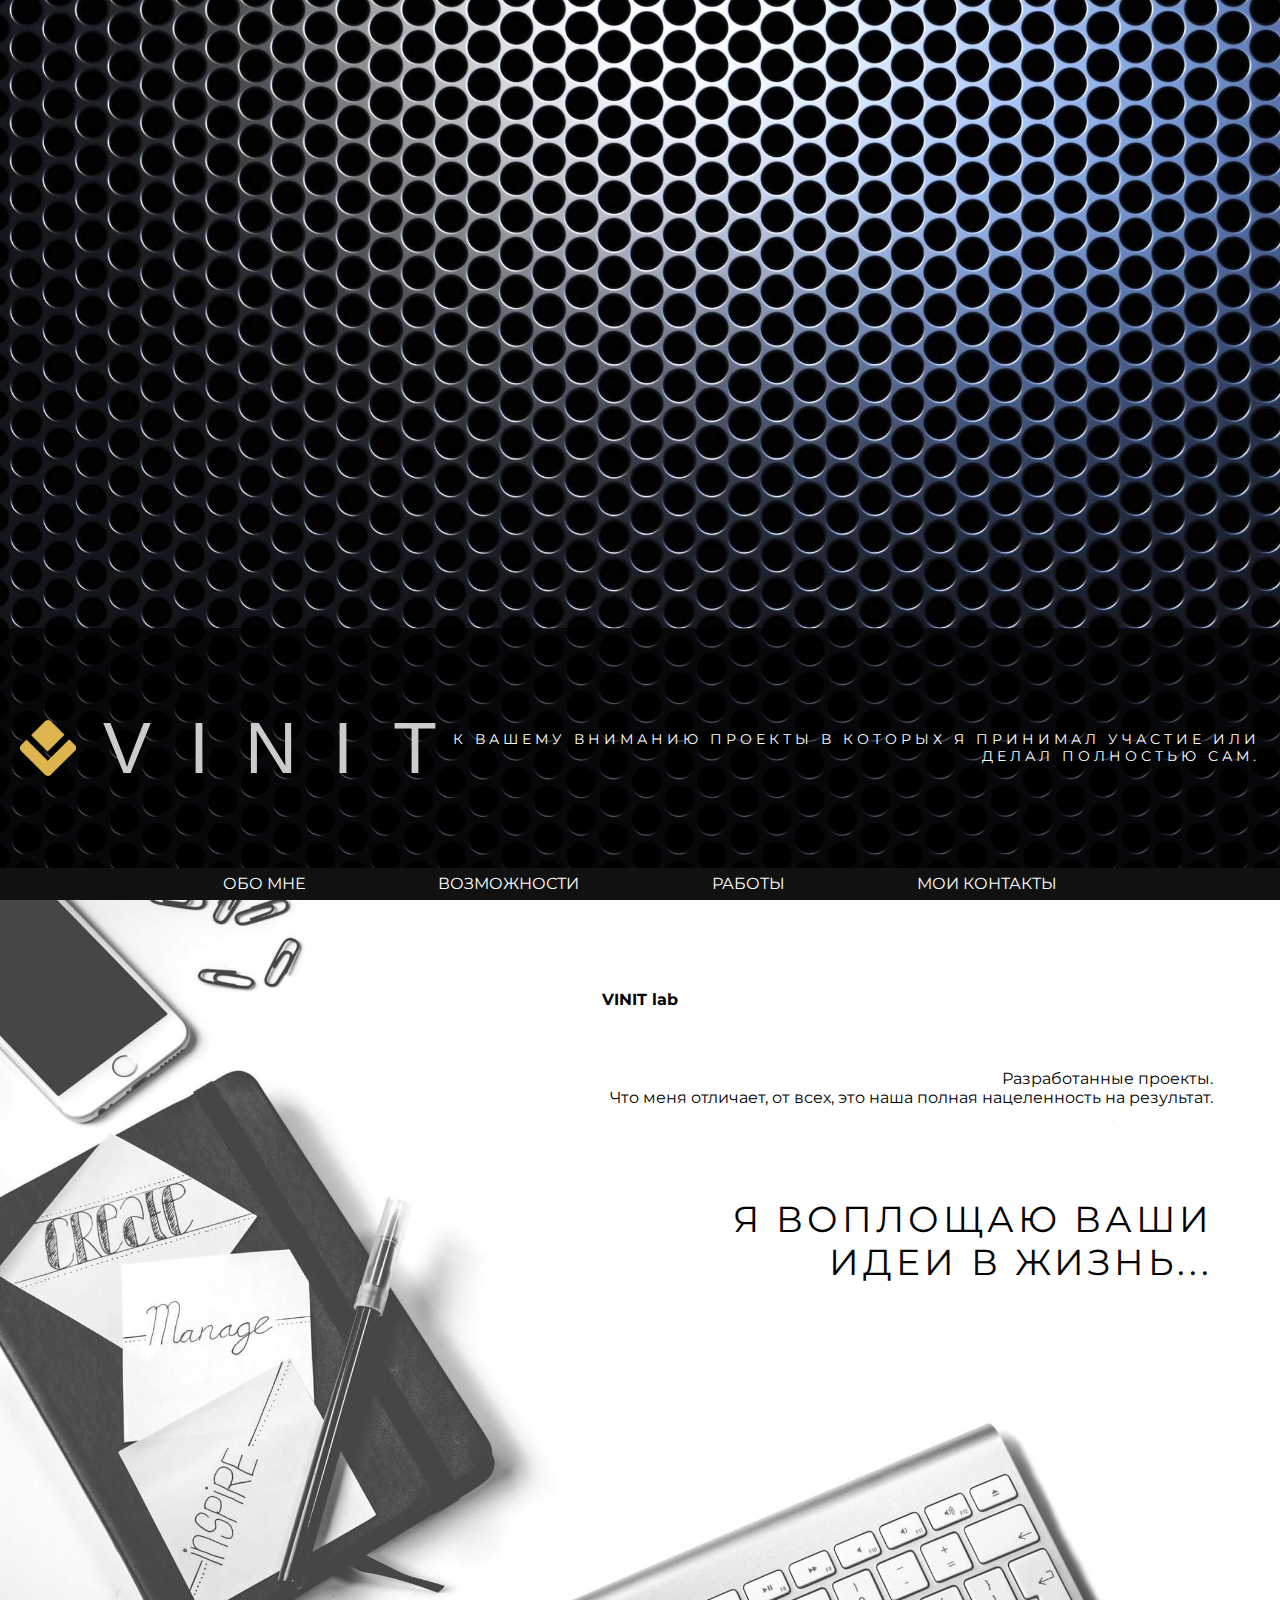
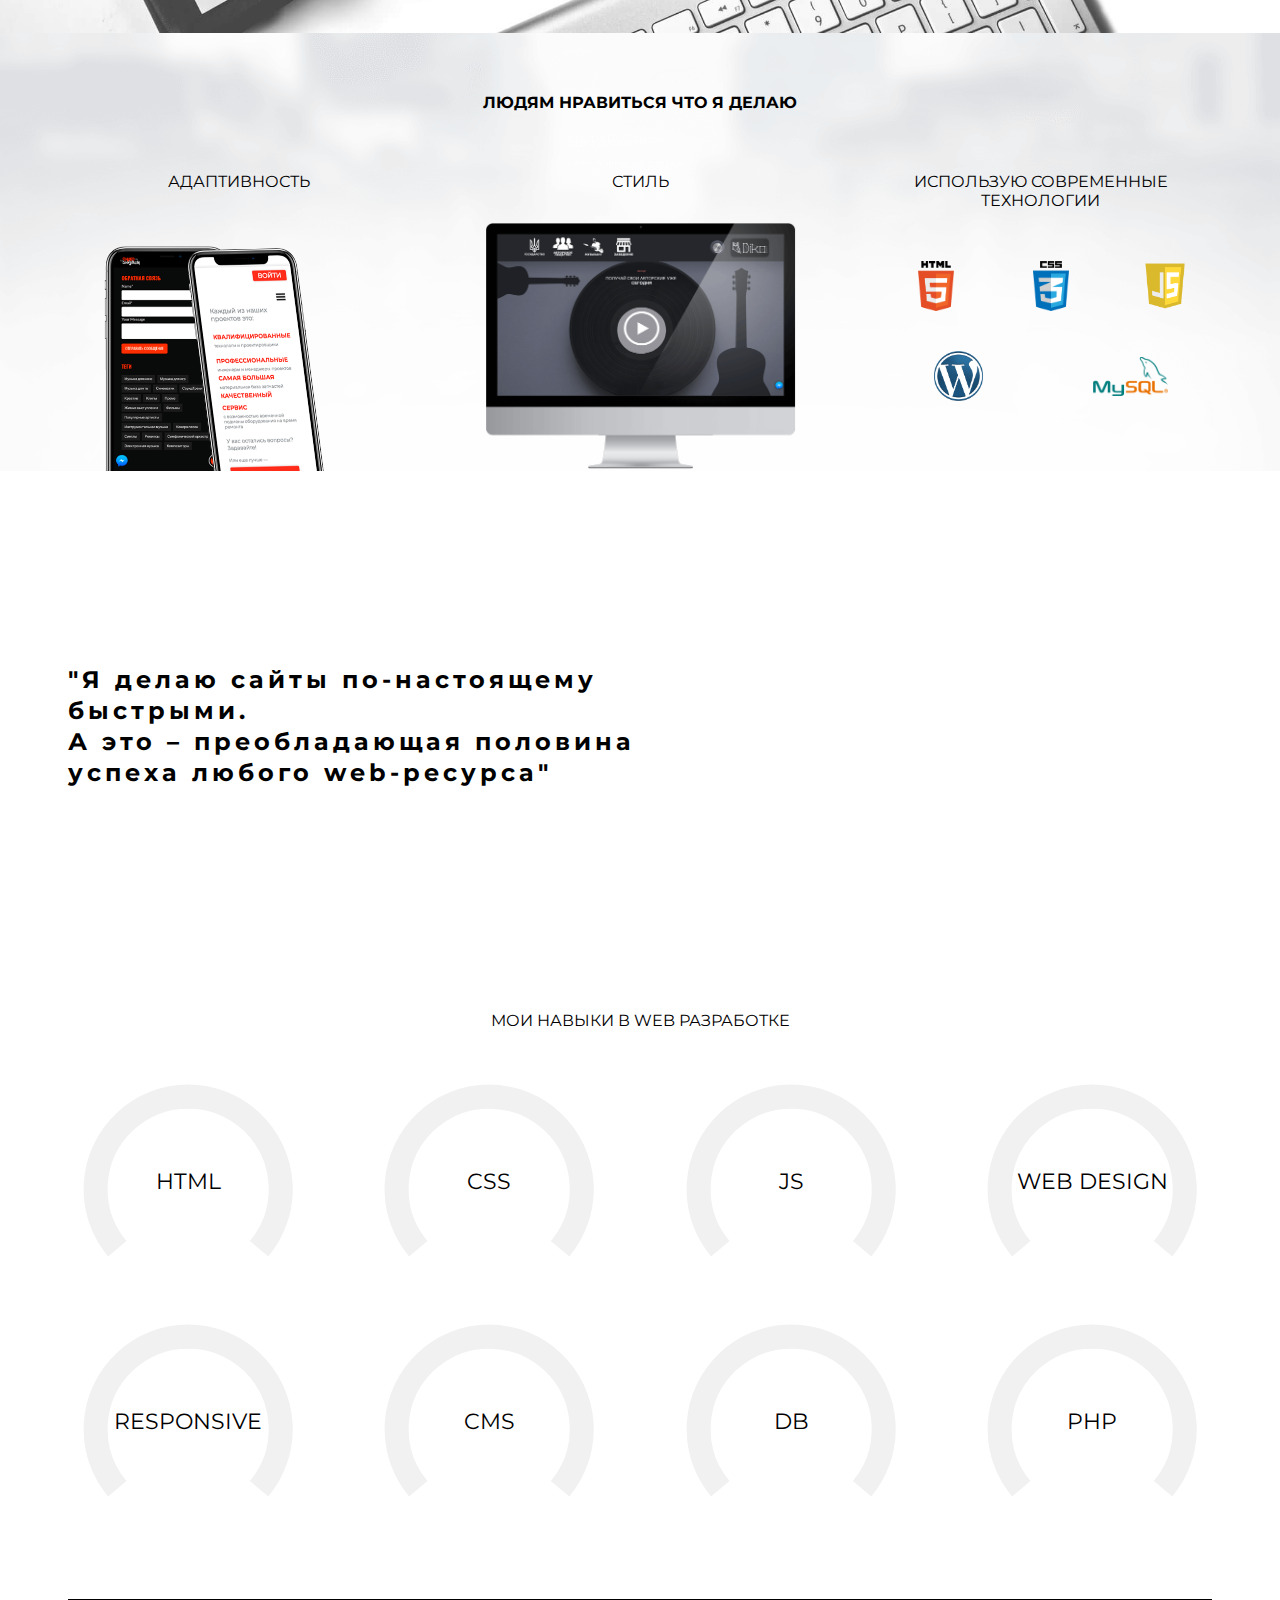
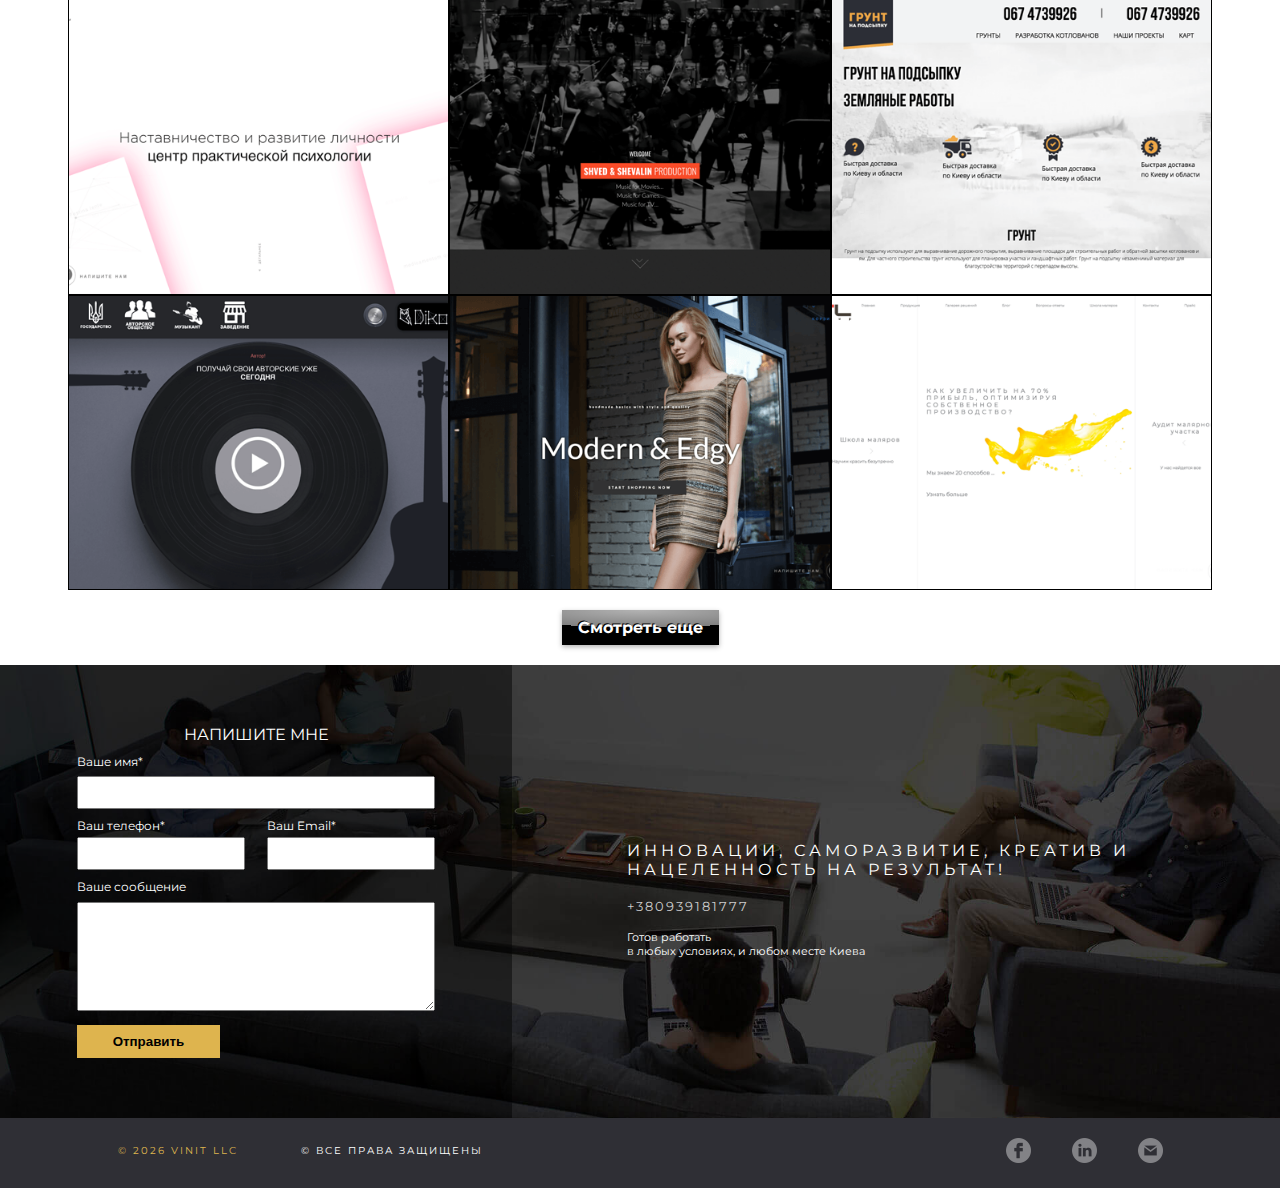
<file: index.html>
<!DOCTYPE html>
<html lang="ru">

<head>
    <meta charset="UTF-8">
    <meta name="viewport" content="width=device-width, user-scalable=no, initial-scale=1.0, maximum-scale=1.0, minimum-scale=1.0">
    <title>VINIT Lab</title>
    <link rel="stylesheet" href="css/reset.css">
    <link href="https://fonts.googleapis.com/css?family=Montserrat:100,400,600&amp;subset=cyrillic" rel="stylesheet">
    <link rel="stylesheet" href="css/style.css">
    <link rel="shortcut icon" href="img/favicon.ico" type="image/x-icon">
</head>

<body class="index-body">
    <div class="preloader">
        <svg class="intro" viewbox="0 0 200 86">
			<text text-anchor="start" x="30" y="30" class="text text-stroke" clip-path="url(#text1)">Where</text>
			<text text-anchor="start" x="30" y="50" class="text text-stroke" clip-path="url(#text2)">Ideas</text>
			<text text-anchor="start" x="30" y="70" class="text text-stroke" clip-path="url(#text3)">Begin</text>
			<text text-anchor="start" x="30" y="30" class="text text-stroke text-stroke-2" clip-path="url(#text1)">Where</text>
			<text text-anchor="start" x="30" y="50" class="text text-stroke text-stroke-2" clip-path="url(#text2)">Ideas</text>
			<text text-anchor="start" x="30" y="70" class="text text-stroke text-stroke-2" clip-path="url(#text3)">Begin</text>
			<defs>
				<clipPath id="text1">
					<text text-anchor="start" x="30" y="30" class="text">Where</text>
				</clipPath>
				<clipPath id="text2">
					<text text-anchor="start" x="30" y="50" class="text">Ideas</text>
				</clipPath>
				<clipPath id="text3">
					<text text-anchor="start" x="30" y="70" class="text">Begin</text>
				</clipPath>
			</defs>
		</svg>
    </div>
    <div class="social">
        <a href="#" class="facebook"></a>
    </div>
    <div class="preheader">

    </div>
    <div class="sandwich">
        <div id="smart-menu">

        </div>
    </div>
    <header class="header">
        <a href="#" class="logo x"></a>
        <div class="vin-it-box">
            <div class="hh">
                <em>V</em>
                <em class="planet left">I</em>
                <em>N</em>
                <em class="planet right">I</em>
                <em>T</em>
            </div>
        </div>
        <h1>
            К вашему вниманию проекты в которых я принимал участие или делал полностью сам.
        </h1>
        <nav class="main-menu">
            <ul>
                <li>
                    <a href="#ab-us" onclick="return anchorScroller(this)">Обо мне</a>
                </li>
                <li>
                    <a href="#capability" onclick="return anchorScroller(this)">Возможности</a>
                </li>
                <li>
                    <a href="#portfolio" onclick="return anchorScroller(this)">Работы</a>
                </li>
                <li>
                    <a href="#fot" onclick="return anchorScroller(this)">Мои контакты</a>
                </li>
            </ul>
        </nav>
    </header>

    <div class="sandwich-right-bar">
        <div class="sandBg"></div>
        <a class="nav-toggle">
            <span></span>
        </a>
        <ul class="right-menu">
            <li><a href="#ab-us" onclick="return anchorScroller(this)">Обо мне</a></li>
            <li><a href="#capability" onclick="return anchorScroller(this)">Возможности</a></li>
            <li><a href="#portfolio" onclick="return anchorScroller(this)">Работы</a></li>
            <li><a href="#fot" onclick="return anchorScroller(this)">Мои контакты</a></li>
        </ul>
    </div>

    <!-- about -->
    <section class="about">
        <a name="ab-us" class="anch"></a>
        <h2>
            VINIT lab
        </h2>
        <p class="description">
            Разработанные проекты.
            <br> Что меня отличает, от всех, это наша полная нацеленность на результат.
        </p>
        <div class="ideas">
            <h3>
                Я воплощаю <b>Ваши</b> идеи в жизнь...
            </h3>
        </div>
    </section>

    <section class="services">
        <a name="capability" class="anch"></a>
        <h2>людям нравиться что я делаю</h2>
        <div class="items">
            <div class="item">
                <h3>Адаптивность</h3>
                <div class="pic">
                    <div class="i2"></div>
                    <div class="i1"></div>
                </div>
            </div>
            <div class="item">
                <h3>Стиль</h3>
                <div class="pic"></div>
            </div>
            <div class="item">
                <h3>Использую современные технологии</h3>
                <div class="used-tech ut">
                    <div class="pic-box">
                        <div class="html"></div>
                        <div class="css"></div>
                        <div class="js"></div>
                    </div>
                    <div class="pic-box">
                        <div class="wp"></div>
                        <div class="mySql"></div>
                    </div>
                </div>
            </div>
        </div>
    </section>
    <section class="advantage">
        <div class="wrap">
            <h3>
                "Я делаю сайты по-настоящему быстрыми.
                <br> А это &#8211; преобладающая половина успеха любого web-ресурса"
            </h3>
        </div>
    </section>
    <section class="skills">
        <h2>
            Мои навыки в web разработке
        </h2>
        <div class="skills-list">
            <svg xmlns="http://www.w3.org/2000/svg" height="21%" width="21%" viewBox="0 0 200 200" data-value="85">
				<path class="bg" stroke="#f1f1f1" d="M41 149.5a77 77 0 1 1 117.93 0"  fill="none"/>
				<path class="meter" stroke="#deb44e" d="M41 149.5a77 77 0 1 1 117.93 0" fill="none" stroke-dasharray="350" stroke-dashoffset="350"/>
				<text x="50%" y="50%" style="text-anchor: Middle;">  HTML </text>
			</svg>
            <svg xmlns="http://www.w3.org/2000/svg" height="21%" width="21%" viewBox="0 0 200 200" data-value="95">
				<path class="bg" stroke="#f1f1f1" d="M41 149.5a77 77 0 1 1 117.93 0"  fill="none"/>
				<path class="meter" stroke="#deb44e" d="M41 149.5a77 77 0 1 1 117.93 0" fill="none" stroke-dasharray="350" stroke-dashoffset="350"/>
				<text  x="50%" y="50%" style="text-anchor: Middle;">  CSS </text>
			</svg>
            <svg xmlns="http://www.w3.org/2000/svg" height="21%" width="21%" viewBox="0 0 200 200" data-value="75">
				<path class="bg" stroke="#f1f1f1" d="M41 149.5a77 77 0 1 1 117.93 0"  fill="none"/>
				<path class="meter" stroke="#deb44e" d="M41 149.5a77 77 0 1 1 117.93 0" fill="none" stroke-dasharray="350" stroke-dashoffset="350"/>
				<text x="50%" y="50%" style="text-anchor: Middle;">  JS </text>
			</svg>
            <svg xmlns="http://www.w3.org/2000/svg" height="21%" width="21%" viewBox="0 0 200 200" data-value="75">
				<path class="bg" stroke="#f1f1f1" d="M41 149.5a77 77 0 1 1 117.93 0"  fill="none"/>
				<path class="meter" stroke="#deb44e" d="M41 149.5a77 77 0 1 1 117.93 0" fill="none" stroke-dasharray="350" stroke-dashoffset="350"/>
				<text x="50%" y="50%" style="text-anchor: Middle;">  WEB DESIGN </text>
			</svg>
            <svg xmlns="http://www.w3.org/2000/svg" height="21%" width="21%" viewBox="0 0 200 200" data-value="85">
				<path class="bg" stroke="#f1f1f1" d="M41 149.5a77 77 0 1 1 117.93 0"  fill="none"/>
				<path class="meter" stroke="#deb44e" d="M41 149.5a77 77 0 1 1 117.93 0" fill="none" stroke-dasharray="350" stroke-dashoffset="350"/>
				<text  x="50%" y="50%" style="text-anchor: Middle;">  RESPONSIVE </text>
			</svg>
            <svg xmlns="http://www.w3.org/2000/svg" height="21%" width="21%" viewBox="0 0 200 200" data-value="75">
				<path class="bg" stroke="#f1f1f1" d="M41 149.5a77 77 0 1 1 117.93 0"  fill="none"/>
				<path class="meter" stroke="#deb44e" d="M41 149.5a77 77 0 1 1 117.93 0" fill="none" stroke-dasharray="350" stroke-dashoffset="350"/>
				<text  x="50%" y="50%" style="text-anchor: Middle;">  CMS </text>
			</svg>
            <svg xmlns="http://www.w3.org/2000/svg" height="21%" width="21%" viewBox="0 0 200 200" data-value="65">
				<path class="bg" stroke="#f1f1f1" d="M41 149.5a77 77 0 1 1 117.93 0"  fill="none"/>
				<path class="meter" stroke="#deb44e" d="M41 149.5a77 77 0 1 1 117.93 0" fill="none" stroke-dasharray="350" stroke-dashoffset="350"/>
				<text  x="50%" y="50%" style="text-anchor: Middle;">  DB </text>
			</svg>
            <svg xmlns="http://www.w3.org/2000/svg" height="21%" width="21%" viewBox="0 0 200 200" data-value="70">
				<path class="bg" stroke="#f1f1f1" d="M41 149.5a77 77 0 1 1 117.93 0"  fill="none"/>
				<path class="meter" stroke="#deb44e" d="M41 149.5a77 77 0 1 1 117.93 0" fill="none" stroke-dasharray="350" stroke-dashoffset="350"/>
				<text  x="50%" y="50%" style="text-anchor: Middle;">  PHP </text>
			</svg>
        </div>
    </section>

    <div class="portfolio-projekt">
        <a name="portfolio" class="anch"></a>
        <div class="squares squares-index">
            <div class="squares-itm it-1" onclick="slide('wrap1');heightBox('box'); return false">
                <div class="description-1">
                    <h3>Проект ASL</h3>
                    <p>Сайт-визитка частной клиники. <br>Они точно знают, что у Вас в голове</p>
                    <div class="read-more">Узнать больше</div>
                </div>
            </div>
            <div class="squares-itm it-2" onclick="slide('wrap2');heightBox('box-2'); return false">
                <div class="description-2">
                    <h3>Проект Cinematicstar</h3>
                    <p>Сайт-каталог креативной музыкальной студии. <br> Они знают толк в создании современной музыки</p>
                    <div class="read-more">Узнать больше</div>
                </div>
            </div>
            <div class="squares-itm it-3" onclick="slide('wrap3');heightBox('box-3'); return false">
                <div class="description-3">
                    <h3>Проект Земельные работы</h3>
                    <p>Лендинг по продаже услуг</p>
                    <div class="read-more">Узнать больше</div>
                </div>
            </div>
            <div id="box" class="op-box-1 box" style="max-height:0px;max-width:0px">
                <div class="left-cont">
                    <div id="wrap1" class="wrap" style="left:0;">
                        <div class="item1"></div>
                        <div class="item2"></div>
                        <div class="item3"></div>
                    </div>
                </div>
                <div class="tech-cont">
                    <h2>О заказчике</h2>
                    <p><a href="http://asl.com.ua" target="_blank">Академия Успешной Жизни</a>– это центр практической психологии, в котором каждый сможет гармонизировать свою жизнь, путь и задачи.</p>
                    <h2>О проекте</h2>
                    <p>Команда VINIT Lab создала отзывчивый <a href="http://asl.com.ua" target="_blank">веб-сайт</a> с современной цветовой палитрой, который хорошо работает как на настольном, так и на мобильном устройстве.</p>
                    <h2>Технологии</h2>
                    <div class="used-tech">
                        <div class="html"></div>
                        <div class="css"></div>
                        <div class="js"></div>
                        <div class="wp"></div>
                        <div class="mySql"></div>
                    </div>
                </div>
            </div>
            <div id="box-2" class="op-box-2 box" style="max-height:0px;max-width:0px">
                <div class="left-cont">
                    <div id="wrap2" class="wrap" style="left:0;">
                        <div class="item1"></div>
                        <div class="item2"></div>
                        <div class="item3"></div>
                    </div>
                </div>
                <div class="tech-cont">
                    <h2>О заказчике</h2>
                    <p>Команда <a href="http://www.cinematicstar.com/" target="_blank">Shved & Shevalin prod.</a> занимается созданием высококлассного музыкального контента, сочетающего в себе классические и современные жанры.</p>
                    <h2>О проекте</h2>
                    <p>VINIT Lab создала каталог с удобным интерфейсом, получив на выходе отзывчивый <a href="http://www.cinematicstar.com/" target="_blank">веб-сайт</a>, который хорошо работает как на настольном, так и на мобильном устройстве.</p>
                    <h2>Технологии</h2>
                    <div class="used-tech">
                        <div class="html"></div>
                        <div class="css"></div>
                        <div class="js"></div>
                        <div class="wp"></div>
                        <div class="mySql"></div>
                    </div>
                </div>
            </div>
            <div id="box-3" class="op-box-3 box" style="max-height:0px;max-width:0px">
                <div class="left-cont">
                    <div id="wrap3" class="wrap" style="left:0;">
                        <div class="item1"></div>
                        <div class="item2"></div>
                        <div class="item3"></div>
                    </div>
                </div>
                <div class="tech-cont">
                    <h2>О заказчике</h2>
                    <p>Одним из основных направлений деятельности компании <a href="http://zemlya.kiev.ua/" target="_blank">Hussel</a> является выполнение земляных работ любой сложности</p>
                    <h2>О проекте</h2>
                    <p>VINIT Lab успешно дополнила основной сайт предриятия <a href="http://zemlya.kiev.ua/" target="_blank">продающим лендинг-пейджем.</a></p>
                    <h2>Технологии</h2>
                    <div class="used-tech">
                        <div class="html"></div>
                        <div class="css"></div>
                        <div class="js"></div>
                        <!-- <div class="wp"></div> -->
                        <!-- <div class="mySql"></div> -->
                    </div>
                </div>
            </div>
            <div class="squares-itm it-4" onclick="slide('wrap4');heightBox('box-4'); return false">
                <div class="description-4">
                    <h3>Проект Dikoscanner</h3>
                    <p>Сайт-визитка инновационного продукта по защите интеллектуальной собственности</p>
                    <div class="read-more">Узнать больше</div>
                </div>
            </div>
            <div class="squares-itm it-5" onclick="slide('wrap5');heightBox('box-5'); return false">
                <div class="description-5">
                    <h3>Проект Harmandcharm</h3>
                    <p>Интернет-магазин брендовой одежды.</p>
                    <div class="read-more">Узнать больше</div>
                </div>
            </div>
            <div class="squares-itm it-6" onclick="slide('wrap6');heightBox('box-6'); return false">
                <div class="description-6">
                    <h3>Проект LTL</h3>
                    <p>Сайт-визитка современного производственного предприятия</p>
                    <div class="read-more">Узнать больше</div>
                </div>
            </div>
            <div id="box-4" class="op-box-4 box" style="max-height:0px;max-width:0px">
                <div class="left-cont">
                    <div id="wrap4" class="wrap" style="left:0;">
                        <div class="item1"></div>
                        <div class="item2"></div>
                        <div class="item3"></div>
                    </div>
                </div>
                <div class="tech-cont">
                    <h2>О заказчике</h2>
                    <p><a href="http://dikoscanner.com/" target="_blank">Стартап Dikoscanner</a> от компании DikoTech призван помочь музыкальным авторам всего мира защищать свои авторские права</p>
                    <h2>О проекте</h2>
                    <p>В данном проекте коммандой VINIT Lab было полностью раскрыто суть инновационного продукта на <a href="http://dikoscanner.com/" target="_blank">красивом и оригинальном стайте.</a></p>
                    <h2>Технологии</h2>
                    <div class="used-tech">
                        <div class="html"></div>
                        <div class="css"></div>
                        <div class="js"></div>
                        <!-- <div class="wp"></div>
							<div class="mySql"></div> -->
                    </div>
                </div>
            </div>
            <div id="box-5" class="op-box-5 box" style="max-height:0px;max-width:0px">
                <div class="left-cont">
                    <div id="wrap5" class="wrap" style="left:0;">
                        <div class="item1"></div>
                        <div class="item2"></div>
                        <div class="item3"></div>
                    </div>
                </div>
                <div class="tech-cont">
                    <h2>О заказчике</h2>
                    <p>Киевский производитель стильной одежды <a href="http://www.harmandcharm.com/" target="_blank">Harmandcharm </a>, которая продается по всему миру.</p>
                    <h2>О проекте</h2>
                    <p>Команда VINIT Lab разработала собственный дизайн и <a href="http://www.harmandcharm.com/" target="_blank">интеграцию интернет-магазина</a></p>
                    <h2>Технологии</h2>
                    <div class="used-tech">
                        <div class="html"></div>
                        <div class="css"></div>
                        <div class="js"></div>
                        <div class="wp"></div>
                        <div class="mySql"></div>
                    </div>
                </div>
            </div>
            <div id="box-6" class="op-box-6 box" style="max-height:0px;max-width:0px">
                <div class="left-cont">
                    <div id="wrap6" class="wrap" style="left:0;">
                        <div class="item1"></div>
                        <div class="item2"></div>
                        <div class="item3"></div>
                    </div>
                </div>
                <div class="tech-cont">
                    <h2>О заказчике</h2>
                    <p>Лидер по предоставлению комплексных решений для использования лакокрасочных материалов <a href="http://ltl-group.ua/" target="_blank">LTL Group</a></p>
                    <h2>О проекте</h2>
                    <p>VINIT Lab осуществила полный редизайн <a href="http://ltl-group.ua/" target="_blank">сайта LTL Group</a> и кардинальное изменение структуры для соответствия современным требованиям</p>
                    <h2>Технологии</h2>
                    <div class="used-tech">
                        <div class="html"></div>
                        <div class="css"></div>
                        <div class="js"></div>
                        <div class="wp"></div>
                        <div class="mySql"></div>
                    </div>
                </div>
            </div>
            <a href="portfolio.html" class="button1">Смотреть еще</a>
        </div>
    </div>

    <section class="price">

    </section>
    <footer class="footer">
        <a name="fot" class="anch"></a>
        <div class="left">
            <h2>Напишите мне</h2>
            <form method="POST" id="feedback-form">
                <div>
                    <label for="author">Ваше имя<sup>*</sup></label>
                    <input id="name" class="form-control" name="nameFF" maxlength="30" type="text" required>
                    <span class="error"></span>

                </div>
                <div>
                    <label for="tel">Ваш телефон<sup>*</sup></label>
                    <input id="tel" maxlength="50" class="form-control" name="telFF" type="tel" x-autocompletetype="tel" required>
                    <span class="error"></span>

                </div>
                <div>
                    <label for="email">Ваш Email<sup>*</sup></label>
                    <input id="email" maxlength="50" class="form-control" name="contactFF" type="email" x-autocompletetype="email" required>
                    <span class="error"></span>

                </div>
                <div>
                    <label for="comment">Ваше сообщение</label>
                    <textarea id="message" class="form-control" name="messageFF"></textarea>
                    <span class="error"></span>

                    <div id="notification"></div>
                    <input name="submit" type="submit" id="submit" class="def-button" value="Отправить">
                </div>
            </form>
        </div>
        <div class="right">
            <div class="wrap">
                <h2>
                    Инновации, саморазвитие, креатив и нацеленность на результат!
                </h2>
                <a href="tel:+380939181777">+380939181777</a>
                <p>
                    Готов работать <br>в любых условиях, и любом месте Киева
                </p>
            </div>
        </div>

    </footer>
    <div class="copy">
        <div class="wrap">
            <ul class="left">
                <li>&#169;
                    <script type='text/javascript'>
                        var mdate = new Date();
                        document.write(mdate.getFullYear());
                    </script> VINIT LLC
                </li>
                <li>&#169; Все права защищены</li>
            </ul>
            <ul class="right">
                <li class="fb">
                    <a href="#" target="_blank"></a>
                </li>
                <li class="li">
                    <a href="#" target="_blank"></a>
                </li>
                <li class="mail">
                    <a href="#" target="_blank"></a>
                </li>
            </ul>
        </div>
    </div>
    <script>
        document.getElementById('feedback-form').addEventListener('submit', function(evt) {
            var http = new XMLHttpRequest(),
                f = this;
            evt.preventDefault();
            http.open("POST", "contacts.php", true);
            http.setRequestHeader("Content-Type", "application/x-www-form-urlencoded");
            http.send("nameFF=" + f.nameFF.value + "&contactFF=" + f.contactFF.value + "&messageFF=" + f.messageFF.value + "&telFF=" + f.telFF.value);
            http.onreadystatechange = function() {
                if (http.readyState == 4 && http.status == 200) {
                    alert(http.responseText + ', Ваше сообщение получено.\nНаши специалисты ответят Вам в течении нескольки часов.\nБлагодарим за интерес к нашему продукту!');
                    f.messageFF.removeAttribute('value'); // очистить поле сообщения (две строки)
                    f.messageFF.value = '';
                }
            }
            http.onerror = function() {
                alert('Извините, данные не были переданы. Попробуйте другой способ связи.');
            }
        }, false);
    </script>
    <script src="js/validation.function.js"></script>
    <script src="js/script.js"></script>
</body>

</html>
</file>
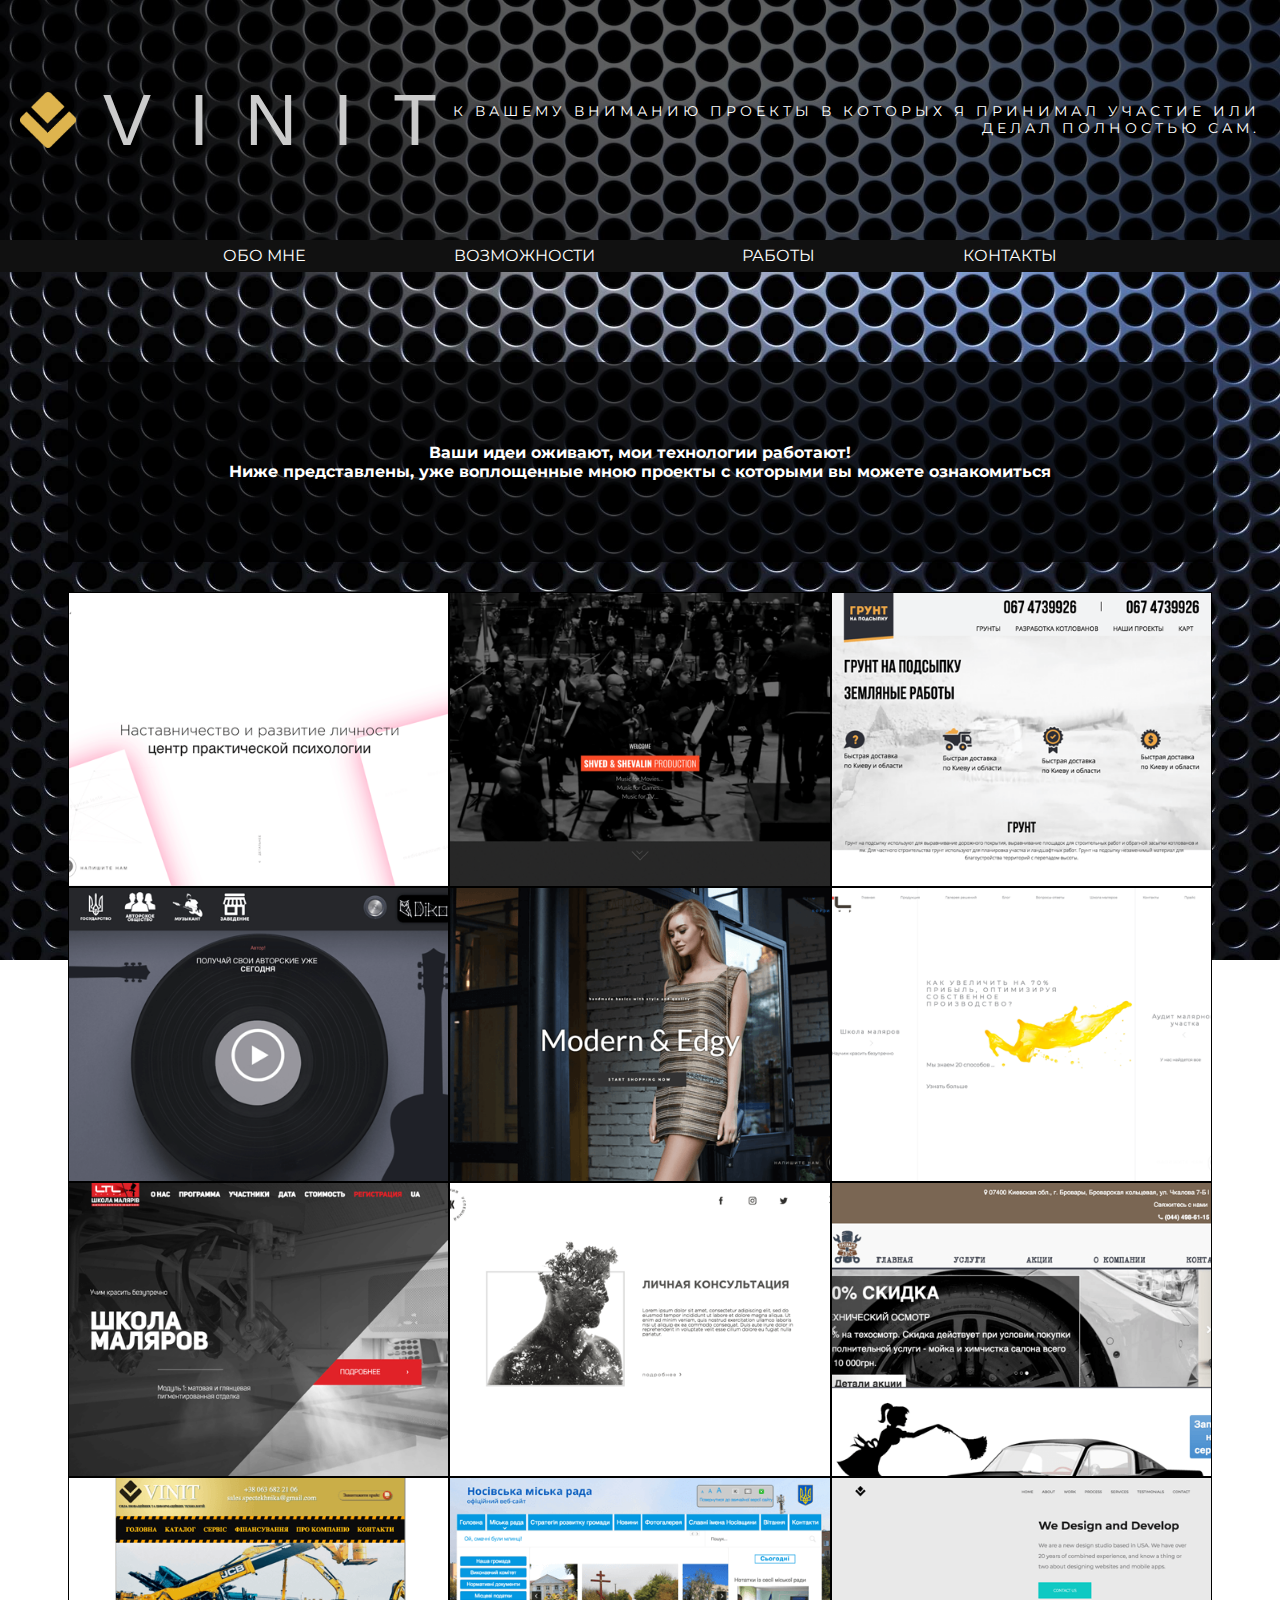
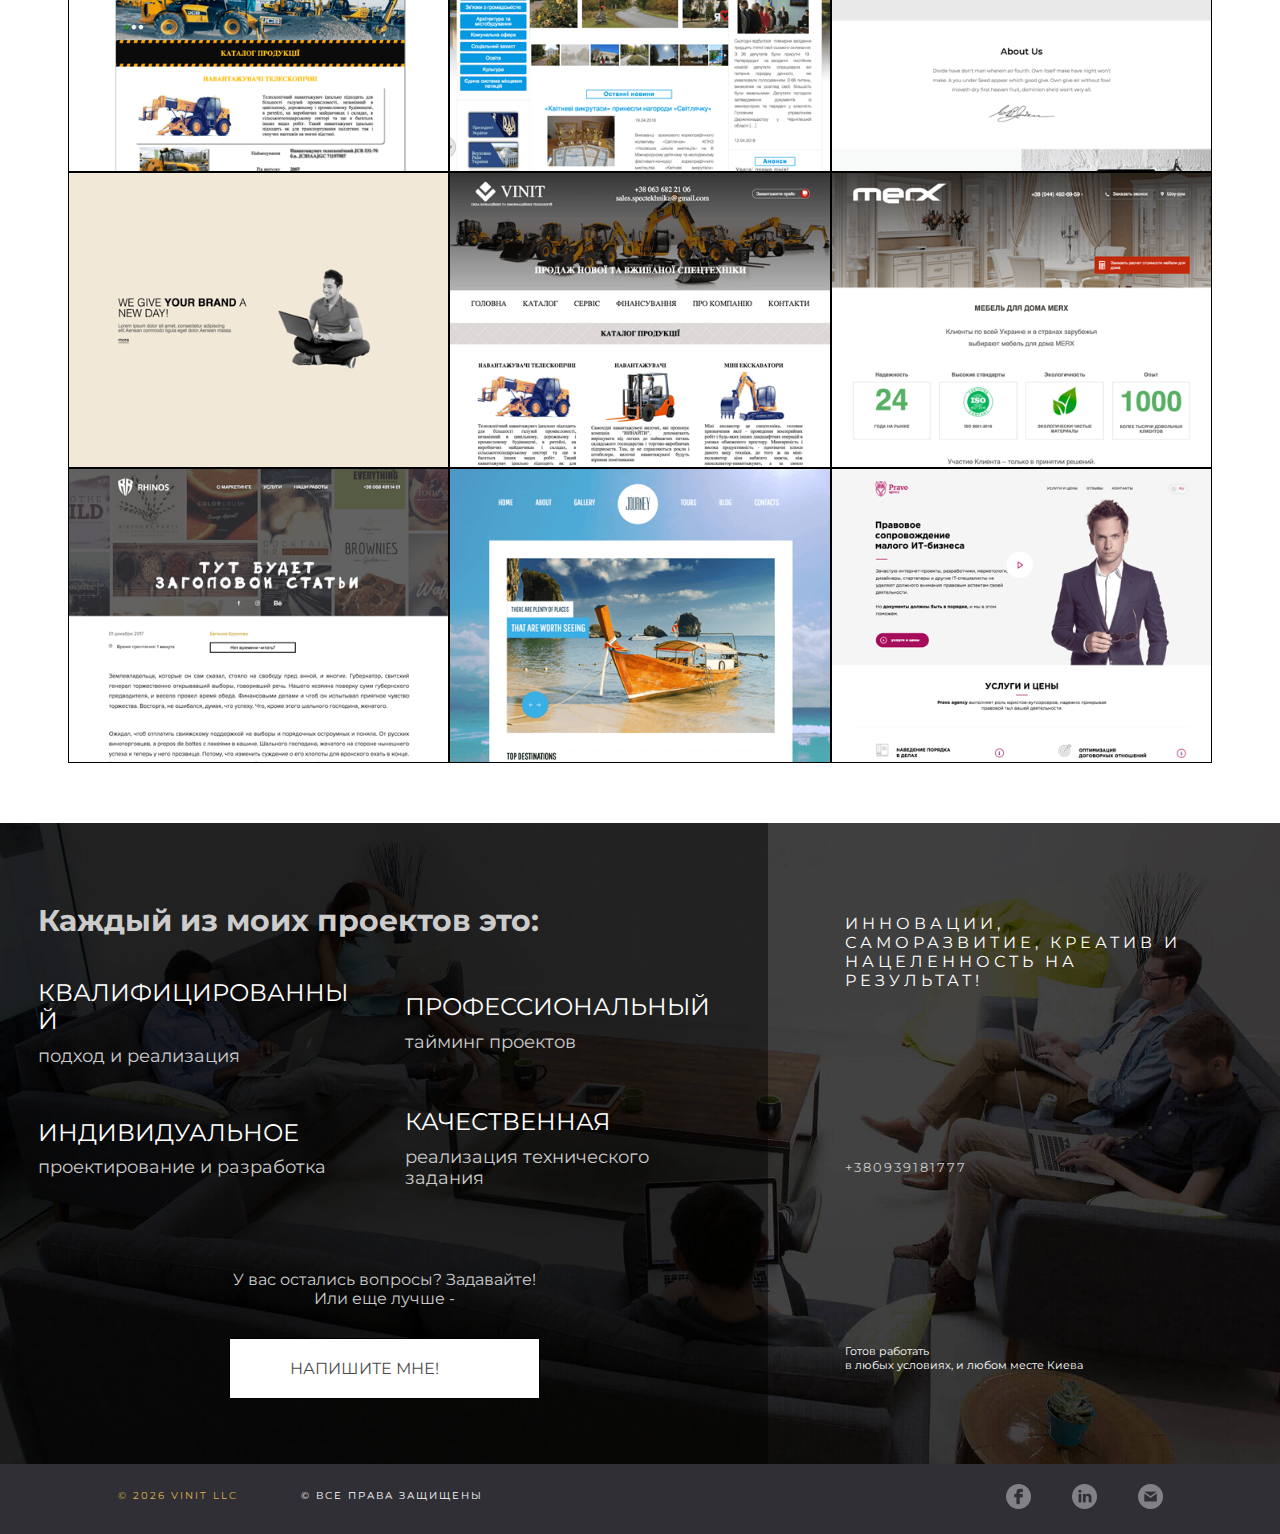
<file: portfolio.html>
<!DOCTYPE html>
<html lang="ru">

<head>
    <meta name="viewport" content="width=device-width, initial-scale=1.0">
    <meta charset="UTF-8">
    <title>VINIT Lab | Портфолио </title>
    <link rel="stylesheet" href="css/reset.css">

    <link rel="stylesheet" href="css/style.css">
    <link href="https://fonts.googleapis.com/css?family=Montserrat" rel="stylesheet">
    <link rel="shortcut icon" href="img/favicon.ico" type="image/x-icon">
</head>

<body class="portfolio-body">
    <div class="social">
        <a href="#" class="facebook"></a>
    </div>
    <div class="preheader" style="display: none;">

    </div>
    <div class="sandwich">
        <div id="smart-menu">

        </div>
    </div>
    <div class="contain">
        <header class="header portfolio-header">
            <a href="#" class="logo x"></a>
            <div class="vin-it-box">
                <div class="hh">
                    <em>V</em>
                    <em class="planet left">I</em>
                    <em>N</em>
                    <em class="planet right">I</em>
                    <em>T</em>
                </div>
            </div>
            <h1>
                К вашему вниманию проекты в которых я принимал участие или делал полностью сам.
            </h1>
            <nav class="main-menu">
                <ul>
                    <li>
                        <a href="index.html#ab-us" onclick="return anchorScroller(this)">Обо мне</a>
                    </li>
                    <li>
                        <a href="index.html#capability" onclick="return anchorScroller(this)">Возможности</a>
                    </li>
                    <li>
                        <a href="#portfolio" onclick="return anchorScroller(this)">Работы</a>
                    </li>
                    <li>
                        <a href="#fot" onclick="return anchorScroller(this)">Контакты</a>
                    </li>
                </ul>
            </nav>
        </header>

        <div class="sandwich-right-bar">
            <div class="sandBg"></div>
            <a class="nav-toggle">
                <span></span>
            </a>
            <ul class="right-menu">
                <li><a href="index.html#ab-us" onclick="return anchorScroller(this)">Обо мне</a></li>
                <li><a href="index.html#capability" onclick="return anchorScroller(this)">Возможности</a></li>
                <li><a href="#portfolio" onclick="return anchorScroller(this)">Работы</a></li>
                <li><a href="#fot" onclick="return anchorScroller(this)">Контакты</a></li>
            </ul>
        </div>

    </div>
    <main>
        <!-- START SLIDER -->
        <div class="squares">
            <div class="info-about-us">
                <h2>Ваши идеи оживают, мои технологии работают!</h2>
                <p>Ниже представлены, уже воплощенные мною проекты с которыми вы можете ознакомиться</p>
            </div>
            <a name="portfolio" class="anch"></a>
            <div class="squares-itm it-1" onclick="slide('wrap1');heightBox('box'); return false">
                <div class="description-1">
                    <h3>Проект ASL</h3>
                    <p>Сайт-визитка частной клиники. <br>Они точно знают, что у Вас в голове</p>
                    <div class="read-more">Узнать больше</div>
                </div>
            </div>
            <div class="squares-itm it-2" onclick="slide('wrap2');heightBox('box-2'); return false">
                <div class="description-2">
                    <h3>Проект Cinematicstar</h3>
                    <p>Сайт-каталог креативной музыкальной студии. <br> Они знают толк в создании современной музыки</p>
                    <div class="read-more">Узнать больше</div>
                </div>
            </div>
            <div class="squares-itm it-3" onclick="slide('wrap3');heightBox('box-3'); return false">
                <div class="description-3">
                    <h3>Проект Земельные работы</h3>
                    <p>Лендинг по продаже услуг</p>
                    <div class="read-more">Узнать больше</div>
                </div>
            </div>
            <div id="box" class="op-box-1 box" style="max-height:0px;max-width:0px">
                <div class="left-cont">
                    <div id="wrap1" class="wrap" style="left:0;">
                        <div class="item1"></div>
                        <div class="item2"></div>
                        <div class="item3"></div>
                    </div>
                </div>
                <div class="tech-cont">
                    <h2>О заказчике</h2>
                    <p><a href="http://asl.com.ua" target="_blank">Академия Успешной Жизни</a>– это центр практической психологии, в котором каждый сможет гармонизировать свою жизнь, путь и задачи.</p>
                    <h2>О проекте</h2>
                    <p>Команда VINIT Lab создала отзывчивый <a href="http://asl.com.ua" target="_blank">веб-сайт</a> с современной цветовой палитрой, который хорошо работает как на настольном, так и на мобильном устройстве.</p>
                    <h2>Технологии</h2>
                    <div class="used-tech">
                        <div class="html"></div>
                        <div class="css"></div>
                        <div class="js"></div>
                        <div class="wp"></div>
                        <div class="mySql"></div>
                    </div>
                </div>
            </div>
            <div id="box-2" class="op-box-2 box" style="max-height:0px;max-width:0px">
                <div class="left-cont">
                    <div id="wrap2" class="wrap" style="left:0;">
                        <div class="item1"></div>
                        <div class="item2"></div>
                        <div class="item3"></div>
                    </div>
                </div>
                <div class="tech-cont">
                    <h2>О заказчике</h2>
                    <p>Команда <a href="http://www.cinematicstar.com/" target="_blank">Shved & Shevalin prod.</a> занимается созданием высококлассного музыкального контента, сочетающего в себе классические и современные жанры.</p>
                    <h2>О проекте</h2>
                    <p>VINIT Lab создала каталог с удобным интерфейсом, получив на выходе отзывчивый <a href="http://www.cinematicstar.com/" target="_blank">веб-сайт</a>, который хорошо работает как на настольном, так и на мобильном устройстве.</p>
                    <h2>Технологии</h2>
                    <div class="used-tech">
                        <div class="html"></div>
                        <div class="css"></div>
                        <div class="js"></div>
                        <div class="wp"></div>
                        <div class="mySql"></div>
                    </div>
                </div>
            </div>
            <div id="box-3" class="op-box-3 box" style="max-height:0px;max-width:0px">
                <div class="left-cont">
                    <div id="wrap3" class="wrap" style="left:0;">
                        <div class="item1"></div>
                        <div class="item2"></div>
                        <div class="item3"></div>
                    </div>
                </div>
                <div class="tech-cont">
                    <h2>О заказчике</h2>
                    <p>Одним из основных направлений деятельности компании <a href="http://zemlya.kiev.ua/" target="_blank">Hussel</a> является выполнение земляных работ любой сложности</p>
                    <h2>О проекте</h2>
                    <p>VINIT Lab успешно дополнила основной сайт предриятия <a href="http://zemlya.kiev.ua/" target="_blank">продающим лендинг-пейджем.</a></p>
                    <h2>Технологии</h2>
                    <div class="used-tech">
                        <div class="html"></div>
                        <div class="css"></div>
                        <div class="js"></div>
                    </div>
                </div>
            </div>
            <div class="squares-itm it-4" onclick="slide('wrap4');heightBox('box-4'); return false">
                <div class="description-4">
                    <h3>Проект Dikoscanner</h3>
                    <p>Сайт-визитка инновационного продукта по защите интеллектуальной собственности</p>
                    <div class="read-more">Узнать больше</div>
                </div>
            </div>
            <div class="squares-itm it-5" onclick="slide('wrap5');heightBox('box-5'); return false">
                <div class="description-5">
                    <h3>Проект Harmandcharm</h3>
                    <p>Интернет-магазин брендовой одежды.</p>
                    <div class="read-more">Узнать больше</div>
                </div>
            </div>
            <div class="squares-itm it-6" onclick="slide('wrap6');heightBox('box-6'); return false">
                <div class="description-6">
                    <h3>Проект LTL</h3>
                    <p>Сайт-визитка современного производственного предприятия</p>
                    <div class="read-more">Узнать больше</div>
                </div>
            </div>
            <div id="box-4" class="op-box-4 box" style="max-height:0px;max-width:0px">
                <div class="left-cont">
                    <div id="wrap4" class="wrap" style="left:0;">
                        <div class="item1"></div>
                        <div class="item2"></div>
                        <div class="item3"></div>
                    </div>
                </div>
                <div class="tech-cont">
                    <h2>О заказчике</h2>
                    <p><a href="http://dikoscanner.com/" target="_blank">Стартап Dikoscanner</a> от компании DikoTech призван помочь музыкальным авторам всего мира защищать свои авторские права</p>
                    <h2>О проекте</h2>
                    <p>В данном проекте коммандой VINIT Lab было полностью раскрыто суть инновационного продукта на <a href="http://dikoscanner.com/" target="_blank">красивом и оригинальном стайте.</a></p>
                    <h2>Технологии</h2>
                    <div class="used-tech">
                        <div class="html"></div>
                        <div class="css"></div>
                        <div class="js"></div>

                    </div>
                </div>
            </div>
            <div id="box-5" class="op-box-5 box" style="max-height:0px;max-width:0px">
                <div class="left-cont">
                    <div id="wrap5" class="wrap" style="left:0;">
                        <div class="item1"></div>
                        <div class="item2"></div>
                        <div class="item3"></div>
                    </div>
                </div>
                <div class="tech-cont">
                    <h2>О заказчике</h2>
                    <p>Киевский производитель стильной одежды <a href="http://www.harmandcharm.com/" target="_blank">Harmandcharm </a>, которая продается по всему миру.</p>
                    <h2>О проекте</h2>
                    <p>Команда VINIT Lab разработала собственный дизайн и <a href="http://www.harmandcharm.com/" target="_blank">интеграцию интернет-магазина</a></p>
                    <h2>Технологии</h2>
                    <div class="used-tech">
                        <div class="html"></div>
                        <div class="css"></div>
                        <div class="js"></div>
                        <div class="wp"></div>
                        <div class="mySql"></div>
                    </div>
                </div>
            </div>
            <div id="box-6" class="op-box-6 box" style="max-height:0px;max-width:0px">
                <div class="left-cont">
                    <div id="wrap6" class="wrap" style="left:0;">
                        <div class="item1"></div>
                        <div class="item2"></div>
                        <div class="item3"></div>
                    </div>
                </div>
                <div class="tech-cont">
                    <h2>О заказчике</h2>
                    <p>Лидер по предоставлению комплексных решений для использования лакокрасочных материалов <a href="http://ltl-group.ua/" target="_blank">LTL Group</a></p>
                    <h2>О проекте</h2>
                    <p>VINIT Lab осуществила полный редизайн <a href="http://ltl-group.ua/" target="_blank">сайта LTL Group</a> и кардинальное изменение структуры для соответствия современным требованиям</p>
                    <h2>Технологии</h2>
                    <div class="used-tech">
                        <div class="html"></div>
                        <div class="css"></div>
                        <div class="js"></div>
                        <div class="wp"></div>
                        <div class="mySql"></div>
                    </div>
                </div>
            </div>
            <div class="squares-itm it-7" onclick="slide('wrap7');heightBox('box-7'); return false">
                <div class="description-7">
                    <h3>Проект LTLSchool</h3>
                    <p>Лендинг по продаже обучения</p>
                    <div class="read-more">Узнать больше</div>
                </div>
            </div>
            <div class="squares-itm it-8" onclick="slide('wrap8');heightBox('box-8'); return false">
                <div class="description-8">
                    <h3>Проект Psychology</h3>
                    <p>Сайт визитка частного психолога</p>
                    <div class="read-more">Узнать больше</div>
                </div>
            </div>
            <div class="squares-itm it-9" onclick="slide('wrap9');heightBox('box-9'); return false">
                <div class="description-9">
                    <h3>Проект Brovary-avto</h3>
                    <p>Сайт-визитка автопредприятия</p>
                    <div class="read-more">Узнать больше</div>
                </div>
            </div>
            <div id="box-7" class="op-box-7 box" style="max-height:0px;max-width:0px">
                <div class="left-cont">
                    <div id="wrap7" class="wrap" style="left:0;">
                        <div class="item1"></div>
                        <div class="item2"></div>
                        <div class="item3"></div>
                    </div>
                </div>
                <div class="tech-cont">
                    <h2>О заказчике</h2>
                    <p>Лидер по предоставлению комплексных решений для использования лакокрасочных материалов <a href="http://school.ltl.com.ua/" target="_blank">LTL Group</a></p>
                    <h2>О проекте</h2>
                    <p>Был разработан и интегрирован <a href="http://school.ltl.com.ua/" target="_blank">современный сайт-лендинг</a> для продажи обучающих курсов</p>
                    <h2>Технологии</h2>
                    <div class="used-tech">
                        <div class="html"></div>
                        <div class="css"></div>
                        <div class="js"></div>

                    </div>
                </div>
            </div>
            <div id="box-8" class="op-box-8 box" style="max-height:0px;max-width:0px">
                <div class="left-cont">
                    <div id="wrap8" class="wrap" style="left:0;">
                        <div class="item1"></div>
                        <div class="item2"></div>
                        <div class="item3"></div>
                    </div>
                </div>
                <div class="tech-cont">
                    <h2>О заказчике</h2>
                    <p>Частный психолог, разработавший современные методологии личностного роста</p>
                    <h2>О проекте</h2>
                    <p>Командой был разработан <a href="https://andriyzubets.github.io/psyhology/" target="_blank">сайт-визитка</a> в короткие сроки</p>
                    <h2>Технологии</h2>
                    <div class="used-tech">
                        <div class="html"></div>
                        <div class="css"></div>
                        <div class="js"></div>
                        <div class="wp"></div>
                        <div class="mySql"></div>
                    </div>
                </div>
            </div>
            <div id="box-9" class="op-box-9 box" style="max-height:0px;max-width:0px">
                <div class="left-cont">
                    <div id="wrap9" class="wrap" style="left:0;">
                        <div class="item1"></div>
                        <div class="item2"></div>
                        <div class="item3"></div>
                    </div>
                </div>
                <div class="tech-cont">
                    <h2>О заказчике</h2>
                    <p><a href="http://brovary-avto.kiev.ua/" target="_blank">Филиал</a> одного из крупнейших предприятий Украины, специализирующийся на продаже и обслуживании автотранспорта</p>
                    <h2>О проекте</h2>
                    <p>Был разработан <a href="http://brovary-avto.kiev.ua/" target="_blank">сайт</a>, отталкиваясь на смещении акцента предприятия</p>
                    <h2>Технологии</h2>
                    <div class="used-tech">
                        <div class="html"></div>
                        <div class="css"></div>
                        <div class="js"></div>
                        <div class="wp"></div>
                        <div class="mySql"></div>
                    </div>
                </div>
            </div>
            <div class="squares-itm it-10" onclick="slide('wrap10');heightBox('box-10'); return false">
                <div class="description-10">
                    <h3>Проект Spectekhnika</h3>
                    <p>Сайт-каталог по продаже спецтехники</p>
                    <div class="read-more">Узнать больше</div>
                </div>
            </div>
            <div class="squares-itm it-11" onclick="slide('wrap11');heightBox('box-11'); return false">
                <div class="description-11">
                    <h3>Проект Nosgromada</h3>
                    <p>Сайт городского совета</p>
                    <div class="read-more">Узнать больше</div>
                </div>
            </div>
            <div class="squares-itm it-12" onclick="slide('wrap12');heightBox('box-12'); return false">
                <div class="description-12">
                    <h3>Проект MMStudio</h3>
                    <p>Лендинг по продаже услуг</p>
                    <div class="read-more">Узнать больше</div>
                </div>
            </div>
            <div id="box-10" class="op-box-10 box" style="max-height:0px;max-width:0px">
                <div class="left-cont">
                    <div id="wrap10" class="wrap" style="left:0;">
                        <div class="item1"></div>
                        <div class="item2"></div>
                        <div class="item3"></div>
                    </div>
                </div>
                <div class="tech-cont">
                    <h2>О заказчике</h2>
                    <p><a href="http://www.spectekhnika.com.ua/" target="_blank">Дилер,</a> специализирующийся на продаже спецтехники из Европы</p>
                    <h2>О проекте</h2>
                    <p>Полнофункциональный <a href="http://www.spectekhnika.com.ua/" target="_blank">одностраничный каталог</a> спецтехники</p>
                    <h2>Технологии</h2>
                    <div class="used-tech">
                        <div class="html"></div>
                        <div class="css"></div>
                        <div class="js"></div>

                    </div>
                    <br><br>
                </div>
            </div>
            <div id="box-11" class="op-box-11 box" style="max-height:0px;max-width:0px">
                <div class="left-cont">
                    <div id="wrap11" class="wrap" style="left:0;">
                        <div class="item1"></div>
                        <div class="item2"></div>
                        <div class="item3"></div>
                    </div>
                </div>
                <div class="tech-cont">
                    <h2>О заказчике</h2>
                    <p><a href="https://nosgromada.gov.ua/" target="_blank">Носовский городской совет</a>, Черниговской области</p>
                    <h2>О проекте</h2>
                    <p>Были произведены редизайн, оптимизация и ускорение работы <a href="https://nosgromada.gov.ua/" target="_blank">ресурса.</a></p>
                    <h2>Технологии</h2>
                    <div class="used-tech">
                        <div class="html"></div>
                        <div class="css"></div>
                        <div class="js"></div>
                        <div class="wp"></div>
                        <div class="mySql"></div>
                    </div>
                </div>
            </div>
            <div id="box-12" class="op-box-12 box" style="max-height:0px;max-width:0px">
                <div class="left-cont">
                    <div id="wrap12" class="wrap" style="left:0;">
                        <div class="item1"></div>
                        <div class="item2"></div>
                        <div class="item3"></div>
                    </div>
                </div>
                <div class="tech-cont">
                    <h2>О заказчике</h2>
                    <p><a href="https://andriyzubets.github.io/CV/MM-studio/" target="_blank">Студия</a>, оказывающая услуги по дизайну и продвижению веб ресурсов</p>
                    <h2>О проекте</h2>
                    <p>Одностраничный <a href="https://andriyzubets.github.io/CV/MM-studio/" target="_blank">лендинг-пейдж</a> для продажи услуг.</p>
                    <h2>Технологии</h2>
                    <div class="used-tech">
                        <div class="html"></div>
                        <div class="css"></div>
                        <div class="js"></div>

                    </div>
                </div>
            </div>
            <div class="squares-itm it-13" onclick="slide('wrap13');heightBox('box-13'); return false">
                <div class="description-13">
                    <h3>Проект VNT MM</h3>
                    <p>Сайт-визитка интернет студии</p>
                    <div class="read-more">Узнать больше</div>
                </div>
            </div>
            <div class="squares-itm it-14" onclick="slide('wrap14');heightBox('box-14'); return false">
                <div class="description-14">
                    <h3>Проект Spectekhnika New</h3>
                    <p>Сайт-каталог спецтехники</p>
                    <div class="read-more">Узнать больше</div>
                </div>
            </div>
            <div class="squares-itm it-15" onclick="slide('wrap15');heightBox('box-15'); return false">
                <div class="description-15">
                    <h3>Проект Merx</h3>
                    <p>Лендинг продуктового направления мебельного производителя</p>
                    <div class="read-more">Узнать больше</div>
                </div>
            </div>
            <div id="box-13" class="op-box-13 box" style="max-height:0px;max-width:0px">
                <div class="left-cont">
                    <div id="wrap13" class="wrap" style="left:0;">
                        <div class="item1"></div>
                        <div class="item2"></div>
                        <div class="item3"></div>
                    </div>
                </div>
                <div class="tech-cont">
                    <br>
                    <br>
                    <br>
                    <br>
                    <br>
                    <br>
                    <h2>О проекте</h2>
                    <p>Был разработан <a href="https://andriyzubets.github.io/CV/portfolio-brandmm/index.html" target="_blank">шаблон</a> для студии веб дизайна</p>
                    <h2>Технологии</h2>
                    <div class="used-tech">
                        <div class="html"></div>
                        <div class="css"></div>
                        <div class="js"></div>
                        <div class="wp"></div>
                        <div class="mySql"></div>
                    </div>
                </div>
            </div>
            <div id="box-14" class="op-box-14 box" style="max-height:0px;max-width:0px">
                <div class="left-cont">
                    <div id="wrap14" class="wrap" style="left:0;">
                        <div class="item1"></div>
                        <div class="item2"></div>
                        <div class="item3"></div>
                    </div>
                </div>
                <div class="tech-cont">
                    <h2>О заказчике</h2>
                    <p><a href="http://www.spectekhnika.com.ua/" target="_blank">Дилер,</a> специализирующийся на продаже спецтехники из Европы</p>
                    <h2>О проекте</h2>
                    <p>Произведен редизайн <a href="https://andriyzubets.github.io/CV/portfolio-spectekhnika/index.html" target="_blank">каталога</a> по продаже спецтехники</p>
                    <h2>Технологии</h2>
                    <div class="used-tech">
                        <div class="html"></div>
                        <div class="css"></div>
                        <div class="js"></div>
                        <div class="wp"></div>
                        <div class="mySql"></div>
                    </div>
                    <br><br>
                </div>
            </div>
            <div id="box-15" class="op-box-15 box" style="max-height:0px;max-width:0px">
                <div class="left-cont">
                    <div id="wrap15" class="wrap" style="left:0;">
                        <div class="item1"></div>
                        <div class="item2"></div>
                        <div class="item3"></div>
                    </div>
                </div>
                <div class="tech-cont">
                    <h2>О заказчике</h2>
                    <p>Лидер мебельной промышленности в Украине <a href="https://merx.ua" target="_blank">Merx</a></p>
                    <h2>О проекте</h2>
                    <p>Для продвижения различных направлений были разработаны продающие <a href="https://dlyadoma.merx.ua/" target="_blank">лендинг-пейджы</a> к основному сайту.</p>
                    <h2>Технологии</h2>
                    <div class="used-tech">
                        <div class="html"></div>
                        <div class="css"></div>
                        <div class="js"></div>
                    </div>
                </div>
            </div>
            <div class="squares-itm it-16" onclick="heightBox('box-16'); slide('wrap16'); return false">
                <div class="description-16">
                    <h3>Проект Rhinos-blog</h3>
                    <p>Блог к основному сайту студии</p>
                    <div class="read-more">Узнать больше</div>
                </div>
            </div>
            <div class="squares-itm it-17" onclick="heightBox('box-17'); slide('wrap17'); return false">
                <div class="description-17">
                    <h3>Проект GOIT</h3>
                    <p>Сайт-визитка для туристического агентства</p>
                    <div class="read-more">Узнать больше</div>
                </div>
            </div>
            <div class="squares-itm it-18" onclick="heightBox('box-18'); slide('wrap18'); return false">
                <div class="description-18">
                    <h3>Проект Pravo</h3>
                    <p>Сайт-визитка агентства</p>
                    <div class="read-more">Узнать больше</div>
                </div>
            </div>
            <div id="box-16" class="op-box-16 box" style="max-height:0px;max-width:0px">
                <div class="left-cont">
                    <div id="wrap16" class="wrap" style="left:0;">
                        <div class="item1"></div>
                        <div class="item2"></div>
                        <div class="item3"></div>
                    </div>
                </div>
                <div class="tech-cont">
                    <h2>О заказчике</h2>
                    <p>Молодой проект по разработке и продвижению веб-ресурсов <a href="http://riarhinos.com/" target="_blank">Rhino</a></p>
                    <h2>О проекте</h2>
                    <p>Был разработан и интегрирован <a href="https://andriyzubets.github.io/rhinos-blog/" target="_blank">блог</a> для основного сайта.</p>
                    <h2>Технологии</h2>
                    <div class="used-tech">
                        <div class="html"></div>
                        <div class="css"></div>
                        <div class="js"></div>
                        <div class="wp"></div>
                        <div class="mySql"></div>
                    </div>
                    <br><br>
                </div>
            </div>
            <div id="box-17" class="op-box-17 box" style="max-height:0px;max-width:0px">
                <div class="left-cont">
                    <div id="wrap17" class="wrap" style="left:0;">
                        <div class="item1"></div>
                        <div class="item2"></div>
                        <div class="item3"></div>
                    </div>
                </div>
                <div class="tech-cont">
                    <h2>О проекте</h2>
                    <p>Разработан универсальный <a href="https://andriyzubets.github.io/CV/portfolio-base/" target="_blank">шаблон</a> для туристического агентства</p>
                    <h2>Технологии</h2>
                    <div class="used-tech">
                        <div class="html"></div>
                        <div class="css"></div>
                        <div class="js"></div>
                        <div class="mySql"></div>
                    </div>
                    <br>
                    <br>
                    <br>
                    <br>
                    <br>
                    <br>
                </div>
            </div>
            <div id="box-18" class="op-box-18 box" style="max-height:0px;max-width:0px">
                <div class="left-cont">
                    <div id="wrap18" class="wrap" style="left:0;">
                        <div class="item1"></div>
                        <div class="item2"></div>
                        <div class="item3"></div>
                    </div>
                </div>
                <div class="tech-cont">

                    <h2>О проекте</h2>
                    <p>Универсальный <a href="https://andriyzubets.github.io/CV/pravo/index.html" target="_blank">шаблон</a> для юридического агентстсва</p>
                    <h2>Технологии</h2>
                    <div class="used-tech">
                        <div class="html"></div>
                        <div class="css"></div>
                        <div class="js"></div>
                        <div class="wp"></div>
                        <div class="mySql"></div>
                    </div>
                    <br>
                    <br>
                    <br>
                    <br>
                    <br>
                    <br>

                </div>
            </div>
        </div>

        <footer class="footer">
            <a name="fot" class="anch"></a>
            <div class="left port-left">
                <div class="bottom-advantages">
                    <div class="adv-cont">
                        <h3>Каждый из моих проектов это:</h3>
                        <div class="div-h">КВАЛИФИЦИРОВАННЫЙ
                            <span>подход и реализация</span>
                        </div>
                        <div class="div-h">ПРОФЕССИОНАЛЬНЫЙ
                            <span>тайминг проектов</span>
                        </div>
                        <div class="div-h">ИНДИВИДУАЛЬНОЕ
                            <span>проектирование и разработка</span>
                        </div>
                        <div class="div-h">КАЧЕСТВЕННАЯ
                            <span>реализация технического задания</span>
                        </div>
                    </div>

                    <div class="bot-but">
                        <p>У вас остались вопросы? Задавайте!</p>
                        <p>Или еще лучше - </p>
                        <a href="#" class="but1">Напишите мне!
							<span class="arrow"></span>
						</a>
                    </div>

                </div>
            </div>
            <div class="right port-right">
                <div class="wrap">
                    <h2>
                        Инновации, саморазвитие, креатив и нацеленность на результат!
                    </h2>
                    <a href="tel:+380939181777">+380939181777</a>
                    <p>
                        Готов работать <br>в любых условиях, и любом месте Киева
                    </p>
                </div>
            </div>
        </footer>
        <div class="copy">
            <div class="wrap">
                <ul class="left">
                    <li>&#169;
                        <script type='text/javascript'>
                            var mdate = new Date();
                            document.write(mdate.getFullYear());
                        </script> VINIT LLC
                    </li>
                    <li>&#169; Все права защищены</li>
                </ul>
                <ul class="right">
                    <li class="fb">
                        <a href="#" target="_blank"></a>
                    </li>
                    <li class="li">
                        <a href="#" target="_blank"></a>
                    </li>
                    <li class="mail">
                        <a href="#" target="_blank"></a>
                    </li>
                </ul>
            </div>
        </div>

    </main>
</body>
<script src="js/script.js"></script>

</html>
</file>
<file: css/style.css>
*{
	transition: all .2s linear;
}
a {
	text-decoration: none;
	color: #111111;
	font-family: 'Montserrat', sans-serif;
}
body {
	font-weight:400;
	font-size:1em/1.6;
	background: url(../img/it.jpg)  no-repeat scroll center 0;
	background-attachment: fixed;
	background-size: cover;
	font-family: 'Montserrat', sans-serif;
}
.preloader {
	width: 100vw;
	height: 100vh;
	position: fixed;
	top: 0;
	left: 0;
	z-index: 101;
	background: #fff;
	opacity: 0;
	visibility: hidden;
}
svg.intro {
	/*background: linear-gradient(135deg, #aa3bb1, #582a7e);*/
	max-width: 800px;
	position: absolute;
	top: 50%;
	left: 50%;
	-webkit-transform: translate(-50%, -50%) scale(1.5);
	transform: translate(-50%, -50%) scale(1.5);
	/*box-shadow: 0 30px 50px -20px #2e0642;*/
}
svg.intro .text {
	display: none;
}
svg.intro.go .text {
	font-family: Montserrat, sans-serif;
	font-size: 20px;
	text-transform: uppercase;
	display: block;
}
svg.intro.go .text-stroke {
	fill: none;
	stroke: #ccc;
	stroke-width: 2.8px;
	stroke-dashoffset: -900;
	stroke-dasharray: 900;
	stroke-linecap: butt;
	stroke-linejoin: round;
	-webkit-animation: dash 2.5s ease-in-out forwards;
	animation: dash 2.5s ease-in-out forwards;
}
svg.intro.go .text-stroke:nth-child(2) {
	-webkit-animation-delay: .3s;
	animation-delay: .3s;
}
svg.intro.go .text-stroke:nth-child(3) {
	-webkit-animation-delay: .9s;
	animation-delay: .9s;
}
svg.intro.go .text-stroke-2 {
	stroke: #deb44e;
	-webkit-animation-delay: 1.2s;
	animation-delay: 1.2s;
}
svg.intro.go .text-stroke:nth-child(5) {
	-webkit-animation-delay: 1.5s;
	animation-delay: 1.5s;
}
svg.intro.go .text-stroke:nth-child(6) {
	-webkit-animation-delay: 1.8s;
	animation-delay: 1.8s;
}

@-webkit-keyframes dash {
	100% {
		stroke-dashoffset: 0;
	}
}

@keyframes dash {
	100% {
		stroke-dashoffset: 0;
	}
}

/* */
.preheader {
	height: 100vh;
}
.header {
	background: #0000009e;
	padding: 30px 20px;
	display: -webkit-flex;
	display: -moz-flex;
	display: -ms-flex;
	display: -o-flex;
	display: flex;
	justify-content: space-between;
	-ms-align-items: center;
	align-items: center;
	position: absolute;
	transition: all 0s;
	width: calc(100% - 40px);
	z-index: 100;
}
.header-fixed {
	top: 0 !important;
	padding: 10px 20px;
	position: fixed;
	background: #111;
	transition: all 0s;
}

.header .logo {
	display: block;
	width: 60px;
	height: 60px;
	background: url(../img/logo-gold.png) 50% no-repeat;
	-webkit-background-size: contain;
	background-size: contain;
	transition: all .4s;
}
.header h1 {
	width: calc(75% - 40px);
	text-transform: uppercase;
	color: #fff;
	text-shadow: 0 0 5px #000;
	letter-spacing: 4px;
	font-size: .9em;
	text-align: right;
}
.header-fixed .logo {
	width: 50px;
	height: 50px;
}
.header .main-menu {
	position: absolute;
	bottom: -2em;
	left: 50%;
	transform: translateX(-50%);
	background: #111;
	height: 2em;
	width: calc(100% - 59px);
	padding: 0 30px;
	overflow: hidden;
	z-index: 90;
}
.header-fixed .main-menu {
	top: -5em;
	height: 66px;
}

.header-fixed:hover .main-menu {
	top: 0;
}
.header .main-menu ul {
	display: -webkit-flex;
	display: -moz-flex;
	display: -ms-flex;
	display: -o-flex;
	display: flex;
	justify-content: space-between;
	width: 70%;
	margin: 0 auto;
	max-width: 940px;

}
.header .main-menu ul li {
	line-height: 2em;
}
.header-fixed .main-menu ul li {
	line-height: 66px;
}
.header .main-menu a {
	color: #fff;
	font-size: 16px;
	text-transform: uppercase;
	position: relative;
	display: inline-block;
	padding: 5px 10px;
}
.header .main-menu a:after {
	position: absolute;
	bottom: 0;
	left: 0;
	right: 0;
	margin: auto;
	width: 0%;
	content: '.';
	color: transparent;
	background: #fff;
	height: 1px;
}
.header .main-menu a:after {
	text-align: left;
	content: '.';
	margin: 0;
	opacity: 0;
	animation: fillBack 1s both;
	-webkit-animation: fillBack 1s both;
	-moz-animation: fillBack 1s both;
}
.header .main-menu a,
.header .main-menu a:after,
.header .main-menu a:before {
	transition: all .5s ease-in-out;
}
.header .main-menu a {
	transition: all 2s;
}
.header .main-menu a:hover {
	color: #000;
	z-index: 1;
}
.header .main-menu a:hover:after {
	z-index: -10;
	animation: fill 1s both;
	-webkit-animation: fill 1s both;
	-moz-animation: fill 1s both;
	opacity: 1;
}
@-webkit-keyframes fill {
	0% {
		width: 0%;
		height: 1px;
	}
	50% {
		width: 100%;
		height: 1px;
	}
	100% {
		width: 100%;
		height: 100%;
		background: #fff;
	}
}
@-webkit-keyframes fillBack {
	0% {
		width: 100%;
		height: 100%;
	}
	50% {
		width: 100%;
		height: 1px;
	}
	100% {
		width: 0%;
		height: 1px;
		background: #fff;
	}
}
.about {
	padding: 90px 0 0;
	background: #ffffff url(../img/about.jpeg) 0% no-repeat;
	background-size: contain;
	transition: all .2s;

}
.about-temp {
	margin-top: 110px;
	transition: all .2s;

}
.about h2 {
	text-align: center;
	font-weight: 700;
}
.about .description {
	max-width: 1145px;
	width: 100%;
	margin: 0 auto;
	text-align: right;
	padding: 60px 0;
}
.about .ideas {
	display: -webkit-flex;
	display: -moz-flex;
	display: -ms-flex;
	display: -o-flex;
	display: flex;
	justify-content: flex-end;
	padding: 30px 0;
	height: calc(100vh * .45);
	max-width: 1145px;
	width: 100%;
	margin: 0 auto;
}
.about .ideas h3 {
	width: 50%;
	text-transform: uppercase;
	letter-spacing: 4px;
	font-size: 36px;
	text-align: right;
}
.services {
	background: #ffffff url(../img/tech_back.png) 50% no-repeat;
	-webkit-background-size: cover;
	background-size: cover;
	padding: 60px 0 0;
}
.services h2 {
	text-transform: uppercase;
	text-align: center;
	padding-bottom: 60px;
	font-weight: 700;
}
.services h3 {
	text-transform: uppercase;
	font-size: 16px;
	margin-bottom: 30px;
}
.services .items {
	display: -webkit-flex;
	display: -moz-flex;
	display: -ms-flex;
	display: -o-flex;
	display: flex;
	justify-content: space-between;
	max-width: 1145px;
	width: 100%;
	margin: 0 auto;
}
.services .items .item {
	width: 30%;
	text-align: center;
	display: -webkit-flex;
	display: -moz-flex;
	display: -ms-flex;
	display: -o-flex;
	display: flex;
	justify-content: space-between;
	-webkit-flex-direction: column;
	-moz-flex-direction: column;
	-ms-flex-direction: column;
	-o-flex-direction: column;
	flex-direction: column;
}
.services .items .item .pic {
	width: 100%;
	overflow: hidden;
	height: 250px;
	position: relative;
}
.services .items .item:nth-of-type(1) .pic .i1 {
	background: url(../img/iphone-red.png) 50% no-repeat;
	-webkit-background-size: contain;
	background-size: contain;
	height: 250px;
	transform: rotate3d(3,6,1,-30deg) translate(4%,10%);
}
.services .items .item:nth-of-type(1) .pic .i2 {
	background: url(../img/iphone-black.png) 50% no-repeat;
	-webkit-background-size: contain;
	width: 100%;
	background-size: contain;
	height: 250px;
	position: absolute;
	transform: translate(-21%,10%);
}
.services .items .item:nth-of-type(2) .pic {
	background: url(../img/imac-diko.png) 50% no-repeat;
	-webkit-background-size: contain;
	background-size: contain;
}
.advantage {
	background: linear-gradient(to right, #f7f7f7 23%, transparent), url(../img/hand-pencil.jpeg) no-repeat scroll right 0;
	background-attachment: fixed;
	-webkit-background-size: cover;
	background-size: cover;
	background-position: 0% 100%;
	padding: 30px 0;
	height: 50vh;
}
.advantage .wrap {
	max-width: 1145px;
	width: 100%;
	margin: 0 auto;
	display: flex;
	height: 100%;
	align-items: center;
}
.advantage h3 {
	width: 50%;
	font-weight: 700;
	letter-spacing: 4px;
	text-shadow: 0 0 20px #fff;
	line-height: 1.3em;
	font-size: 24px;
}

/* skills */
.skills {
	background: #fff;
	padding: 30px 0;
}
.skills h2 {
	text-align: center;
	text-transform: uppercase;
	margin: 0 0 3%;
}
.skills-list {
	display: -webkit-flex;
	display: -moz-flex;
	display: -ms-flex;
	display: -o-flex;
	display: flex;
	justify-content: space-between;
	max-width: 1145px;
	width: 100%;
	margin: 0 auto;
	flex-wrap: wrap;
}

.skills svg path {
	will-change: auto;
	stroke-width: 20px;
	stroke-miterlimit: round;
	transition: stroke-dashoffset 850ms ease-in-out;
	/*stroke-dashoffset: 350!important;*/
}
.skills svg text {
	font-size: 18px;
}

/* footer */
.footer {
	display: -webkit-flex;
	display: -moz-flex;
	display: -ms-flex;
	display: -o-flex;
	display: flex;
	-webkit-flex-wrap: wrap;
	-moz-flex-wrap: wrap;
	-ms-flex-wrap: wrap;
	-o-flex-wrap: wrap;
	flex-wrap: wrap;
	justify-content: center;
	background: url(../img/contact-back-bg.jpg) 50% no-repeat;
	-webkit-background-size: cover;
	background-size: cover;
}
.footer .left {
	width: 40%;
	padding: 60px 0;
	position: relative;
	z-index: 2;
	background: #00000073;
	color: #fff;
}
.footer .left h2 {
	text-align: center;
	text-transform: uppercase;
}
.footer .left form {
	width: 70%;
	margin: 0 auto;
	display: flex;
	-webkit-flex-wrap: wrap;
	-moz-flex-wrap: wrap;
	-ms-flex-wrap: wrap;
	-o-flex-wrap: wrap;
	flex-wrap: wrap;
	justify-content: space-between;
}
.footer .left form > div {
	display: -webkit-flex;
	display: -moz-flex;
	display: -ms-flex;
	display: -o-flex;
	display: flex;
	-webkit-flex-direction: column;
	-moz-flex-direction: column;
	-ms-flex-direction: column;
	-o-flex-direction: column;
	flex-direction: column;
	margin: 3% 0 0;
	width: 100%;
}
.footer .left form > div:nth-of-type(2), .footer .left form > div:nth-of-type(3) {
	width: 47%;
}
.footer .left form label {
	font-size: 12px;
	margin: 0 0 2%;
}
.footer .left form input {
	padding: .5em 1em;
	outline: none;
}
.footer .left form input[type="submit"] {
	background: #deb44e;
	border: none;
	cursor: pointer;
	width: 40%;
	font-weight: 700;
	line-height: 1.5em;
}
.footer .left form input[type="submit"]:hover {
	background: #fff;
	color: #deb44e;
}
.footer .left form textarea {
	padding: 1em;
	height: 6em;
	margin: 0 0 4%;
	outline: none;

}
.footer .right {
	width: 60%;
	color: #ffffff;
	display: flex;
	align-items: center;
}
.footer .right .wrap {
	width: 70%;
	margin: 4% auto ;
}
.footer .right h2 {
	text-transform: uppercase;
	letter-spacing: 4px;
	margin:3% 0;
}
.footer .right a {
	color: #ccc;
	letter-spacing: 2px;
	font-size: .8em;
}
.footer .right a:hover {
	color: #deb44e;
}
.footer .right .wrap >p {
	font-size: .7em;
	margin: 3% 0 0;
}
.footer .right .wrap .line {
	display: inline-block;
	width: 70%;
	height: 1px;
	background: #fff;
}
.footer .right .item a {
	margin: 3% 0 1.5%;
	display: inline-block;
}
.footer .right .item p {
	font-size: .6em;
}
.footer .right a:last-child {
	margin-top: 3%;
	text-align: right;
	display: block;
}
.copy {
	height: 30px;
	padding: 20px 0;
	background: #2f2f35;
}
.copy .wrap {
	max-width: 1045px;
	width: 100%;
	margin: 0 auto;
	display: -webkit-flex;
	display: -moz-flex;
	display: -ms-flex;
	display: -o-flex;
	display: flex;
	justify-content: space-between;
	-ms-align-items: center;
	align-items: center;
}
.copy .wrap ul {
	display: -webkit-flex;
	display: -moz-flex;
	display: -ms-flex;
	display: -o-flex;
	display: flex;
	justify-content: space-between;
	width: 35%;
}
.copy .left li {
	font-size: 10px;
	letter-spacing: 2px;
	text-transform: uppercase;
	color: #fff;
}
.copy .left li:nth-of-type(1) {
	color: #deb44e;
	margin-right: 3%;
}

.copy .right li {
	display: flex;
	width: 25px;
	height: 25px;
}
.copy .right li a {
	width: 100%;
	height: 100%;
	display: block;
	opacity: .4;
	transition: all .2s linear;
}
.copy .right li a:hover {
	opacity: 1;
}
.copy .right li.fb a {
	background: url(../img/fb-icon.png) 50% no-repeat;
	-webkit-background-size: contain;
	background-size: contain;
}
.copy .right li.li a {
	background: url(../img/li-icon.png) 50% no-repeat;
	-webkit-background-size: contain;
	background-size: contain;
}
.copy .right li.mail a {
	background: url(../img/mail-icon.png) 50% no-repeat;
	-webkit-background-size: contain;
	background-size: contain;
}
.copy ul.right {
	width: 15%;
}
/* portfolio */
.squares {
	display: flex;
	flex-flow: wrap;
	max-width: 1145px;
	width: 100%;
	margin: 60px auto;
}
.squares-itm {
	width: calc((100% - 6px) / 3 );
	cursor: pointer;
	border: 1px solid #000;
	transition: all .6s ease-in-out;
	padding-top: 25.6%;
	position: relative;
	overflow: hidden;
}

.squares-itm > div{
	opacity: 0;
	text-align: center;
	width: 100%;
	height: 100%;
	top: 0;
	left: 0;
	position: absolute;
	cursor: pointer;
	transition: all .4s ease-in-out;
	z-index: 10;
	color: #fff;
	display: -webkit-flex;
	display: -moz-flex;
	display: -ms-flex;
	display: -o-flex;
	display: flex;
	-webkit-flex-direction: column;
	-moz-flex-direction: column;
	-ms-flex-direction: column;
	-o-flex-direction: column;
	flex-direction: column;
	-ms-align-items: center;
	align-items: center;
	justify-content: space-around;
}
.squares-itm > div h3 {
	text-transform: uppercase;
	font-size: 1.4em;
	/* margin: 10% 0; */
	width: 80%;
}
.squares-itm > div p {
	font-size: 1.2em;
	width: 80%;
}
.squares-itm > div .read-more {
	text-transform: uppercase;
	font-weight: bold;
	border: 2px solid rgba(222, 180, 78, 0.8);
	padding: 5px 10px;
	margin: 0 auto;
	display: inline-block;
	font-size: .7em;
}
.squares-itm > div:after {
	content: "";
	position: absolute;
	width: calc(100% - 20px);
	height: calc(100% - 20px);
	border: 1px solid #fff;
	left: 10px;
	top: 10px;
}
.it-1:before {
	content: "";
	position: absolute;
	width: 100%;
	height: 100%;
	left: 0;
	top: 0;
	display: block;
	transition: all .4s ease-in-out;
	background: url(../img/asl-fon.png) no-repeat center;
	background-size: cover;

}
.squares-itm:hover:before {
	transform: scale(1.05);
}
.squares-itm:hover > div {
	opacity: 1;
	background:rgba(0, 0, 0, 0.7);
}
.it-2:before {
	content: "";
	position: absolute;
	width: 100%;
	height: 100%;
	left: 0;
	top: 0;
	display: block;
	transition: all .4s ease-in-out;
	background: url(../img/cin-fon.png) no-repeat center;
	background-size: cover;
}
.it-3:before {
	content: "";
	position: absolute;
	width: 100%;
	height: 100%;
	left: 0;
	top: 0;
	display: block;
	transition: all .4s ease-in-out;
	background: url(../img/grn-fon.png) no-repeat center;
	background-size: cover;
}

.it-4:before {
	content: "";
	position: absolute;
	width: 100%;
	height: 100%;
	left: 0;
	top: 0;
	display: block;
	transition: all .4s ease-in-out;
	background: url(../img/diko-fon.png) no-repeat center;
	background-size: cover;
}
.it-5:before {
	content: "";
	position: absolute;
	width: 100%;
	height: 100%;
	left: 0;
	top: 0;
	display: block;
	transition: all .4s ease-in-out;
	background: url(../img/charm-fon.png) no-repeat center;
	background-size: cover;
}
.it-6:before {
	content: "";
	position: absolute;
	width: 100%;
	height: 100%;
	left: 0;
	top: 0;
	display: block;
	transition: all .4s ease-in-out;
	background: url(../img/ltl-fon.png) no-repeat center;
	background-size: cover;
}
.it-7:before {
	content: "";
	position: absolute;
	width: 100%;
	height: 100%;
	left: 0;
	top: 0;
	display: block;
	transition: all .4s ease-in-out;
	background: url(../img/school-fon.png) no-repeat center;
	background-size: cover;
}
.it-8:before {
	content: "";
	position: absolute;
	width: 100%;
	height: 100%;
	left: 0;
	top: 0;
	display: block;
	transition: all .4s ease-in-out;
	background: url(../img/pcyho-fon.png) no-repeat center;
	background-size: cover;
}

.it-9:before {
	content: "";
	position: absolute;
	width: 100%;
	height: 100%;
	left: 0;
	top: 0;
	display: block;
	transition: all .4s ease-in-out;
	background: url(../img/brov-fon.png) no-repeat center;
	background-size: cover;
}
.it-10:before {
	content: "";
	position: absolute;
	width: 100%;
	height: 100%;
	left: 0;
	top: 0;
	display: block;
	transition: all .4s ease-in-out;
	background: url(../img/spec-fon.png) no-repeat center;
	background-size: cover;
}
.it-11:before {
	content: "";
	position: absolute;
	width: 100%;
	height: 100%;
	left: 0;
	top: 0;
	display: block;
	transition: all .4s ease-in-out;
	background: url(../img/nos-fon.png) no-repeat center;
	background-size: cover;
}
.it-12:before {
	content: "";
	position: absolute;
	width: 100%;
	height: 100%;
	left: 0;
	top: 0;
	display: block;
	transition: all .4s ease-in-out;
	background: url(../img/cv-fon.png) no-repeat center;
	background-size: cover;
}
.it-13:before {
	content: "";
	position: absolute;
	width: 100%;
	height: 100%;
	left: 0;
	top: 0;
	display: block;
	transition: all .4s ease-in-out;
	background: url(../img/brand-fon.png) no-repeat center;
	background-size: cover;
}
.it-14:before {
	content: "";
	position: absolute;
	width: 100%;
	height: 100%;
	left: 0;
	top: 0;
	display: block;
	transition: all .4s ease-in-out;
	background: url(../img/specNew-fon.png) no-repeat center;
	background-size: cover;
}
.it-15:before {
	content: "";
	position: absolute;
	width: 100%;
	height: 100%;
	left: 0;
	top: 0;
	display: block;
	transition: all .4s ease-in-out;
	background: url(../img/merx-fon.png) no-repeat center;
	background-size: cover;
}
.it-16:before {
	content: "";
	position: absolute;
	width: 100%;
	height: 100%;
	left: 0;
	top: 0;
	display: block;
	transition: all .4s ease-in-out;
	background: url(../img/rhino-fon.png) no-repeat center;
	background-size: cover;
}
.it-17:before {
	content: "";
	position: absolute;
	width: 100%;
	height: 100%;
	left: 0;
	top: 0;
	display: block;
	transition: all .4s ease-in-out;
	background: url(../img/goit-fon.png) no-repeat center;
	background-size: cover;
}
.it-18:before {
	content: "";
	position: absolute;
	width: 100%;
	height: 100%;
	left: 0;
	top: 0;
	display: block;
	transition: all .4s ease-in-out;
	background: url(../img/pravo-fon.png) no-repeat center;
	background-size: cover;
}
#box, #box-2, #box-3, #box-4, #box-5, #box-6, #box-7, #box-8, #box-9, #box-10, #box-11, #box-12, #box-13, #box-14, #box-15, #box-16, #box-17, #box-18 {
	display: flex;
	width: 100%;
	background: #fff;
	overflow: hidden;
	transition: all .4s ease-in-out; 
	transition-delay: max-width .8s ease-in-out;
}
.left-cont {
	width: 70%;
	background-size: contain;
	overflow: hidden;
	position: relative;
}
.tech-cont {
	width: calc(30% - 60px);
	align-items: center;
	text-align: left;
	padding: 20px 30px;
}
.tech-cont h2 {
	margin-bottom: 15px;
	font-size: 26px;
	text-transform: uppercase;
}
.tech-cont p {
	color: #171f36;
	font-family: montserrat,sans-serif;
	font-size: 14px;
	line-height: 20px;
	font-weight: 500;
	text-align: left;
	text-transform: none;
	padding-bottom: 30px;
	margin: 0;
}
.tech-cont a {
	color: #171f36;
	font-family: montserrat,sans-serif;
	font-weight: 900;
	text-decoration: underline;
}
.used-tech {
	display: flex;
}
.ut {
	display: flex;
	flex-flow: column;
	margin: 0 0 50px 0;
}
.used-tech .pic-box {
	display: flex!important;
	width: 100%!important;
	height: 70px!important;
	justify-content: space-around;
}
.used-tech div {
	height: 36px;
	width: 36px;
	margin: 10px;
}
.pic-box div {
	height: 50px;
	width: 50px;
}
.pic-box .mySql {
	width: 75px!important;
}

.used-tech .html {
	background: url(../img/html5.png) no-repeat center;
	background-size: contain;
}
.used-tech .css {
	background: url(../img/css3.png) no-repeat center;
	background-size: contain;
}
.used-tech .js {
	background: url(../img/js.png) no-repeat center;
	background-size: contain;
}
.used-tech .wp {
	background: url(../img/wordpress.png) no-repeat center;
	background-size: contain;
}
.used-tech .mySql {
	background: url(../img/mySql.png) no-repeat center;
	background-size: contain;
	width: 48px;
}
.squares .wrap {
	width: 350%;
	height: 100%;
	position: absolute;
	top: 0;
	left: 0;
	overflow: hidden;
	transition: all .4s;
}
.squares .wrap div {
	width: 26%;
	padding-top: 14%;
	display: inline-block;
	margin: 0 1%;
}
/* BOX 1 */
#wrap1 .item1 {
	background: url(../img/imac-asl.png) no-repeat center;
	background-size: contain;
}
#wrap1 .item2 {
	background: url(../img/ipad-asl.png) no-repeat center;
	background-size: contain;
}
#wrap1 .item3 {
	background: url(../img/iphone-asl.png) no-repeat center;
	background-size: contain;
}
/* BOX 2 */
#wrap2 .item1 {
	background: url(../img/imac-cin.png) no-repeat center;
	background-size: contain;
}
#wrap2 .item2 {
	background: url(../img/ipad-cin.png) no-repeat center;
	background-size: contain;
}
#wrap2 .item3 {
	background: url(../img/iphone-cin.png) no-repeat center;
	background-size: contain;
}
/* BOX 3 */
#wrap3 .item1 {
	background: url(../img/imac-grn.png) no-repeat center;
	background-size: contain;
}
#wrap3 .item2 {
	background: url(../img/ipad-grn.png) no-repeat center;
	background-size: contain;
}
#wrap3 .item3 {
	background: url(../img/iphone-grn.png) no-repeat center;
	background-size: contain;
}
/* BOX 4 */
#wrap4 .item1 {
	background: url(../img/imac-diko.png) no-repeat center;
	background-size: contain;
}
#wrap4 .item2 {
	background: url(../img/ipad-diko.png) no-repeat center;
	background-size: contain;
}
#wrap4 .item3 {
	background: url(../img/iphone-diko.png) no-repeat center;
	background-size: contain;
}
/* BOX 5 */
#wrap5 .item1 {
	background: url(../img/imac-charm.png) no-repeat center;
	background-size: contain;
}
#wrap5 .item2 {
	background: url(../img/ipad-charm.png) no-repeat center;
	background-size: contain;
}
#wrap5 .item3 {
	background: url(../img/iphone-charm.png) no-repeat center;
	background-size: contain;
}
/* BOX 6 */
#wrap6 .item1 {
	background: url(../img/imac-ltl.png) no-repeat center;
	background-size: contain;
}
#wrap6 .item2 {
	background: url(../img/ipad-ltl.png) no-repeat center;
	background-size: contain;
}
#wrap6 .item3 {
	background: url(../img/iphone-ltl.png) no-repeat center;
	background-size: contain;
}
/* BOX 7 */
#wrap7 .item1 {
	background: url(../img/imac-school.png) no-repeat center;
	background-size: contain;
}
#wrap7 .item2 {
	background: url(../img/ipad-school.png) no-repeat center;
	background-size: contain;
}
#wrap7 .item3 {
	background: url(../img/iphone-school.png) no-repeat center;
	background-size: contain;
}
/* BOX 8 */
#wrap8 .item1 {
	background: url(../img/imac-pcyho.png) no-repeat center;
	background-size: contain;
}
#wrap8 .item2 {
	background: url(../img/ipad-pcyho.png) no-repeat center;
	background-size: contain;
}
#wrap8 .item3 {
	background: url(../img/iphone-pcyho.png) no-repeat center;
	background-size: contain;
}
/* BOX 9 */
#wrap9 .item1 {
	background: url(../img/imac-brov.png) no-repeat center;
	background-size: contain;
}
#wrap9 .item2 {
	background: url(../img/ipad-brov.png) no-repeat center;
	background-size: contain;
}
#wrap9 .item3 {
	background: url(../img/iphone-brov.png) no-repeat center;
	background-size: contain;
}
/* BOX 10 */
#wrap10 .item1 {
	background: url(../img/imac-spec.png) no-repeat center;
	background-size: contain;
}
#wrap10 .item2 {
	background: url(../img/ipad-spec.png) no-repeat center;
	background-size: contain;
}
#wrap10 .item3 {
	background: url(../img/iphone-spec.png) no-repeat center;
	background-size: contain;
}
/* BOX 11 */
#wrap11 .item1 {
	background: url(../img/imac-nos.png) no-repeat center;
	background-size: contain;
}
#wrap11 .item2 {
	background: url(../img/ipad-nos.png) no-repeat center;
	background-size: contain;
}
#wrap11 .item3 {
	background: url(../img/iphone-nos.png) no-repeat center;
	background-size: contain;
}
/* BOX 12 */
#wrap12 .item1 {
	background: url(../img/imac-cv.png) no-repeat center;
	background-size: contain;
}
#wrap12 .item2 {
	background: url(../img/ipad-cv.png) no-repeat center;
	background-size: contain;
}
#wrap12 .item3 {
	background: url(../img/iphone-cv.png) no-repeat center;
	background-size: contain;
}
/* BOX 13 */
#wrap13 .item1 {
	background: url(../img/imac-brand.png) no-repeat center;
	background-size: contain;
}
#wrap13 .item2 {
	background: url(../img/ipad-brand.png) no-repeat center;
	background-size: contain;
}
#wrap13 .item3 {
	background: url(../img/iphone-brand.png) no-repeat center;
	background-size: contain;
}
/* BOX 14 */
#wrap14 .item1 {
	background: url(../img/imac-specNew.png) no-repeat center;
	background-size: contain;
}
#wrap14 .item2 {
	background: url(../img/ipad-specNew.png) no-repeat center;
	background-size: contain;
}
#wrap14 .item3 {
	background: url(../img/iphone-specNew.png) no-repeat center;
	background-size: contain;
}
/* BOX 15 */
#wrap15 .item1 {
	background: url(../img/imac-merx.png) no-repeat center;
	background-size: contain;
}
#wrap15 .item2 {
	background: url(../img/ipad-merx.png) no-repeat center;
	background-size: contain;
}
#wrap15 .item3 {
	background: url(../img/iphone-merx.png) no-repeat center;
	background-size: contain;
}
/* BOX 16 */
#wrap16 .item1 {
	background: url(../img/imac-rhino.png) no-repeat center;
	background-size: contain;
}
#wrap16 .item2 {
	background: url(../img/ipad-rhino.png) no-repeat center;
	background-size: contain;
}
#wrap16 .item3 {
	background: url(../img/iphone-rhino.png) no-repeat center;
	background-size: contain;
}
/* BOX 17 */
#wrap17 .item1 {
	background: url(../img/imac-goit.png) no-repeat center;
	background-size: contain;
}
#wrap17 .item2 {
	background: url(../img/ipad-goit.png) no-repeat center;
	background-size: contain;
}
#wrap17 .item3 {
	background: url(../img/iphone-goit.png) no-repeat center;
	background-size: contain;
}
/* BOX 18 */
#wrap18 .item1 {
	background: url(../img/imac-pravo.png) no-repeat center;
	background-size: contain;
}
#wrap18 .item2 {
	background: url(../img/ipad-pravo.png) no-repeat center;
	background-size: contain;
}
#wrap18 .item3 {
	background: url(../img/iphone-pravo.png) no-repeat center;
	background-size: contain;
}
.portfolio-header {
	top: 0!important;
	position: relative;
}
html {
	margin: 0;
	height: 100%;
}
.vin-it-box {
	margin: 0;
	height: 100%;
	overflow: hidden;
	display: flex;
	justify-content: center;
	align-items: center;
	/* background: black; */
	color: #ccc;
}
html::before,
html::after,
.vin-it-box::before,
.vin-it-box::after {
	content: "";
	position: absolute;
	top: 0;
	left: 0;
	display: block;
	width: .5vmin;
	height: .5vmin;
	border-radius: 50%;
	color: transparent;
}
.hh {
	margin: 0;
	height: 20vmin;
	margin: 0 0 0 30px;
	/* width: 120vmin; */
	display: flex;
	justify-content: center;
	align-items: center;
	position: relative;
}
.header-fixed .hh {
	height: 7vmin;
}
.hh::before {
	content: "";
	display: block;
	position: absolute;
	z-index: -1;
	top: -16vmin;
	left: 40vmin;
	width: 42vmin;
	height: 42vmin;
	border-radius: 50%;
	box-sizing: border-box;
}
em {
	font-family: 'Josefin Sans', sans-serif;
	color: currentColor;
	font-size: 8vmin;
	position: relative;
	font-style: normal;
	width: 8vmin;
	text-align: center;
}
em.planet {
	-webkit-animation: planet-rotate 3s linear infinite;
	animation: planet-rotate 3s linear infinite;
	position: relative;
}
em.planet::before {
	content: "";
	position: absolute;
	top: -.5vmin;
	left: 3.5vmin;
	z-index: -1;
	width: 10vmin;
	height: 10vmin;
	border-radius: 50%;
	/* background: black; */
}
em.planet.left {
	-webkit-transform-origin: 30vmin 5vmin;
	transform-origin: 12vmin 5vmin;
}
em.planet.right {
	-webkit-transform-origin: -30vmin 5vmin;
	transform-origin: -4vmin 5vmin;
}
@-webkit-keyframes planet-rotate {
	to {
		-webkit-transform: rotate(1turn);
	}
}
@keyframes planet-rotate {
	to {
		transform: rotate(1turn);
	}
}
/* Кнопка под проэктами */
a.button1 {
	position: relative;
	color: white;
	font-weight: bold;
	text-decoration: none;
	text-shadow: -1px -1px #000;
	user-select: none;
	padding: .5em 1em;
	margin: 20px auto;
	outline: none;
	background-color: #000;
	background-image: linear-gradient(45deg, rgba(255,255,255,.0) 30%, rgba(255,255,255,.8), rgba(255,255,255,.0) 70%), radial-gradient(190% 100% at 50% 0%, rgba(255,255,255,.7) 0%, rgba(255,255,255,.5) 50%, rgba(0,0,0,0) 50%);
	background-repeat: no-repeat;
	background-size: 200% 100%, auto;
	background-position: 200% 0, 0 0;
	box-shadow: rgba(0,0,0,.3) 0 2px 5px;
} 
a.button1:active {
	top: 1px;
	box-shadow: none;
}
a.button1:hover {
	transition: .5s linear;
	background-position: -200% 0, 0 0;
}
.squares-index {
	margin: 20px auto 0;
}
.info-about-us {
	width: 100%;
	padding: 0 40px;
	text-align: center;
	align-items: center;
	display: flex;
	flex-flow: column;
	justify-content: center;
	font-weight: bold;
	height: 200px;
	background: #000000b0;
	opacity: 1;
	color: #fff;
	margin: 30px 0;
}
.about, .services, .portfolio-projekt, .footer {
	position: relative;
}
.anch {
	position: absolute;
	top: -70px;
}
.header-port-fixed {
	top: 0 !important;
	padding: 10px 20px;
	position: fixed;
	background: #111;
	transition: all 0s;
}
.header-port-fixed .logo {
	width: 50px;
	height: 50px;
}
.header-port-fixed .main-menu {
	top: -5em;
	height: 66px;
}
.header-port-fixed:hover .main-menu {
	top: 0;
}
.header-port-fixed .main-menu ul li {
	line-height: 66px;
}
.header-port-fixed .hh {
	height: 7vmin;
}
/* СТИЛИ НИЖНЕГО ОПИСАНИЯ */
.bottom-advantages {
	color: #ccc;
	display: flex;
	flex-wrap: wrap;
	-webkit-flex-direction: column;
	-moz-flex-direction: column;
	-ms-flex-direction: column;
	-o-flex-direction: column;
	flex-direction: column;
}
.bottom-advantages .div-h {
	display: flex;
	flex-flow: column;
	color: #fff;
	word-wrap: break-word;
	width: 47%;
	margin: 20px 0;
	font-size: 24px;
}
.bottom-advantages .adv-cont {
	display: flex;
	flex-wrap: wrap;
	width: 90%;
	align-items: center;
	justify-content: space-between;
	margin: 0 auto;
}
.bottom-advantages .adv-cont h3 {
	width: 100%;
	margin: 20px 0;
	font-size: 30px;
	font-weight: bold;
}
.bottom-advantages .bot-but {
	width: 90%;
	text-align: center;
	margin: 60px auto 0;
}
/* portfolio */
.footer .right-portfolio {
	width: 100%;
	display: none;
}
.footer .right-portfolio .wrap {
	width: 100%;
	display: flex;
	margin: 0;
}
.footer .right-portfolio h2 {
	margin: 1% 10px;
}
.footer .right-portfolio a {
	margin: 1% 10px;
}
.footer .right-portfolio .wrap > p {
	margin: 1% 10px;
}
.div-h span {
	font-size: 18px;
	margin: 10px 0 0 0;
	color: #ccc;
}
.bot-but a.button1 {
	margin: 20px 0 0 0;
	display: inline-block;
}
.footer .port-left {
	width: 60%;
}
.footer .port-right {
	width: 40%;
	padding: 60px 0;
	-ms-align-items: flex-start;
	align-items: flex-start;
}
.footer .port-right .wrap {
	display: -webkit-flex;
	display: -moz-flex;
	display: -ms-flex;
	display: -o-flex;
	display: flex;
	-webkit-flex-direction: column;
	-moz-flex-direction: column;
	-ms-flex-direction: column;
	-o-flex-direction: column;
	flex-direction: column;
	justify-content: space-between;
	height: 90%;
}

/* button arrow */
.footer .but1 {
	border: 1px solid #000;
	color: #4c4c4c;
	text-transform: uppercase;
	overflow: hidden;
	position: relative;
	transition: 0.75s;
	z-index: 10;
	padding: 20px 100px 20px 60px;
	display: inline-block;
	margin: 30px 0 0;
	background: #fff;
}
.footer .but1:after {
	content: "";
	position: absolute;
	height: 100%;
	width: 100%;
	background: #000;
	top: 0;
	transform: translateX(-120%) skewX(-20deg);
	transition: 0.75s;
	left: 0;
	z-index: -1;
}
.footer .but1:hover {
	color: #fff;
}
.footer .but1:hover:after {
	content: "";
	position: absolute;
	height: 100%;
	width: 100%;
	background: #000;
	top: 0;
	transform: translateX(0%) skewX(0deg);
	transition: 0.75s;
}
.footer .but1 .arrow {
	position: absolute;
	width: 0px;
	height: 2px;
	background: #000;
	top: 50%;
	margin-top: -1px;
	backface-visibility: hidden;
	transition: 0.3s;
	width: 100%;
	transform: translateX(-100%);
	left: 0;
}
.footer .but1 .arrow:before, .footer .but1 .arrow:after {
	content: "";
	position: absolute;
	height: 2px;
	width: 8px;
	background: #000;
	right: 0;
	transition: 0.3s;
}
.footer .but1 .arrow {
	opacity: 0;
	z-index: 2;
}
.footer .but1 .arrow:before {
	transform: rotate(0deg);
	transform-origin: right top;
}
.footer .but1 .arrow:after {
	transform: rotate(0deg);
	transform-origin: right bottom;
}
.footer .but1:hover .arrow {
	width: 10%;
	transition: all 1s .2s, opacity 0.5s 0.3s;
	transform: translateX(0);
	left: 85%;
	background: #fff;
	opacity: 1;
}
.footer .but1:hover .arrow:before {
	transform: rotate(45deg);
	transition: 0.5s 1s;
	background: #fff;
}
.footer .but1:hover .arrow:after {
	transform: rotate(-45deg);
	transition: 0.5s 1s;
	background: #fff;
}

/* SANDWICH STYLES */

.sandwich-right-bar {
	width: 100vw;
	position: relative;
	height: 100vh;
	overflow: hidden;
}
.sandwich-right-bar .nav-toggle {
	position: fixed;
	top: 85px;
	right: 50px;
	display: inline-block;
	width: 35px;
	height: 25px;
	z-index: 100;
	transition: all .2s ease-in-out;
}
.sandwich-right-bar .nav-toggle span { 
	position: absolute; 
	left: 0; 
	top: 10px; 
}
.sandwich-right-bar .nav-toggle span, 
.sandwich-right-bar .nav-toggle span:before,
.sandwich-right-bar .nav-toggle span:after {
	position: absolute;
	display: block;
	content: '';
	height: 5px;
	width: 35px;
	background: #e5b433; /*#000;*/
	border-radius: 1px;
	cursor: pointer;
}
.sandwich-right-bar .nav-toggle span:before {
	top: -10px;
}
.sandwich-right-bar .nav-toggle span:after {
	bottom: -10px; 
}
.sandwich-right-bar .nav-toggle span, .sandwich-right-bar .nav-toggle span:before, .nav-toggle span:after {
	-webkit-transition: all .3s ease-in-out;
	-o-transition: all .3s ease-in-out;
	transition: all .3s ease-in-out;
}
.sandwich-right-bar .nav-toggle.active {
	right: 50vw;
}
.sandwich-right-bar .nav-toggle.active span {
	background-color: transparent;
}
.sandwich-right-bar .nav-toggle.active span:before, .sandwich-right-bar  .nav-toggle.active span:after {
	top: 0;
}
.sandwich-right-bar .nav-toggle.active span:before {
	-webkit-transform: rotate(45deg);
	-ms-transform: rotate(45deg);
	transform: rotate(45deg);
}
.sandwich-right-bar .nav-toggle.active span:after {
	-webkit-transform: rotate(-45deg);
	-ms-transform: rotate(-45deg);
	transform: rotate(-45deg);
}
.sandBg {
	z-index: 99;
	position: fixed;
	width: 100vw;
	height: 100vh;
	top: 0;
	left: -100vw;
	transition: .2s;
	background: #000000be;
}
.sandBg.active {
	left: 0;
}
.sandwich-right-bar .right-menu {
	position: fixed;
	right: -100vw;
	width: calc(50vw - 95px);
	height: calc(100vh - 30vh);
	background: #000000be;
	padding: 15vh 30px;
	text-align: left;
	opacity: 0;
	transition: all .4s ease-in-out;
	top: 0;
	z-index: 100;
}
.sandwich-right-bar .right-menu.active {
	right: 0;
	opacity: 1;
}
.sandwich-right-bar .right-menu a {
	color: #fff;
	text-transform: uppercase;
	font-size: 26px;
	display: inline-block;
	position: relative;
	margin-bottom: 20px;
	text-align: left;
}
.sandwich-right-bar .right-menu a:before {
	content: "";
	position: absolute;
	display: block;
	height: 1px;
	width: 0px;
	background: #fff;
	transition: all .2s ease-in-out;
	bottom: 0;
	left: 0;
}
.sandwich-right-bar .right-menu a:hover:before {
	width: 80%;
}
@media screen and (min-width: 1500px) {
	.sandwich-right-bar {
		display: none;
	}	
}
@media screen and (max-width: 1500px) {
	.sandwich-right-bar {
		display: none;
	}	
}
@media screen and (max-width: 1366px) {
	.sandwich-right-bar {
		display: none;
	}
}
@media screen and (max-width: 1024px) {
	.sandwich-right-bar {
		display: none;
	}
	.squares-itm {
		width: calc((100% - 6px) / 2 );
		height: 65px;
	}
	.squares .wrap {
		display: flex;
	}
	.it-1, .it-2 {
		order: 1;
	}
	.op-box-1, .op-box-2 {
		order: 1;
	}
	.it-3, .it-4 {
		order: 2;
	}
	.op-box-3, .op-box-4 {
		order: 3;
	}
	.it-5, .it-6 {
		order: 4;
	}
	.op-box-5, .op-box-6 {
		order: 5;
	}
	.it-7, .it-8 {
		order: 6;
	}
	.op-box-7, .op-box-8 {
		order: 7;
	}
	.it-9, .it-10 {
		order: 8;
	}
	.op-box-9, .op-box-10 {
		order: 9;
	}
	.it-11, .it-12 {
		order: 10;
	}
	.op-box-11, .op-box-12 {
		order: 11;
	}
	.it-13, .it-14 {
		order: 12;
	}
	.op-box-13, .op-box-14 {
		order: 13;
	}
	.it-15, .it-16 {
		order: 14;
	}
	.op-box-15, .op-box-16 {
		order: 15;
	}
	.it-17, .it-18 {
		order: 16;
	}
	.op-box-17, .op-box-18 {
		order: 17;
	}
	
	.button1 {
		order: 6;
	}
	.copy .wrap {
		width: 90%;
	}
	.copy .wrap ul {
		justify-content: space-around;
	}
	.copy ul.right {
		width: 20%;
	}
	.about .description {
		width: 90%;
		font-size: 18px;
	}
	.about .ideas {
		width: 90%;
	}
	.advantage .wrap {
		width: 90%;
	}
}
@media screen and (max-width: 922px) {
	.sandwich-right-bar {
		display: none;
	}
	.copy .wrap ul {
		width: 50%;
	}
	.copy ul.right {
		width: 25%;
	}
	.header h1 {
		width: calc(75% - 180px); 
	}
	.tech-cont h2 {
		font-size: 22px;
	}
	.tech-cont p {
		font-size: 16px;
	}
	.used-tech div {
		height: 50px;
		width: 50px;
		margin: 5px;
	}
}
@media screen and (max-width: 768px) {
	.about .ideas h3 {
		font-size: 26px;
	}
	.sandwich-right-bar {
		display: inline;
	}
	.header .main-menu {
		display: none;
	}
	.sandwich-right-bar .nav-toggle.active {
		right: 70vh;
	}
	.sandwich-right-bar .right-menu {
		width: 45vh;
	}
	.squares-itm {
		width: calc((100% - 6px) / 1 );
		height: 290px;
	}
	.header .main-menu ul {
		width: 90%;
	}
	.it-1, .op-box-1 {
		order: 1;
	}
	.it-2, .op-box-2 {
		order: 2;
	}
	.it-3, .op-box-3 {
		order: 3;
	}
	.it-4, .op-box-4 {
		order: 4;
	}
	.it-5, .op-box-5 {
		order: 5;
	}
	.it-6, .op-box-6 {
		order: 6;
	}
	.it-7, .op-box-7 {
		order: 7;
	}
	.it-8, .op-box-8 {
		order: 8;
	}
	.it-9, .op-box-9 {
		order: 9;
	}
	.it-10, .op-box-10 {
		order: 10;
	}
	.it-11, .op-box-11 {
		order: 11;
	}
	.it-12, .op-box-12 {
		order: 12;
	}
	.it-13, .op-box-13 {
		order: 13;
	}
	.it-14, .op-box-14 {
		order: 14;
	}
	.it-15, .op-box-15 {
		order: 15;
	}
	.it-16, .op-box-16 {
		order: 16;
	}
	.it-17, .op-box-17 {
		order: 17;
	}
	.it-18, .op-box-18 {
		order: 18;
	}
	.footer {
		display: flex;
    	flex-flow: column;
	}
	.footer .left {
		width: 100%;
	}
	.footer .right {
		width: 100%;
	}
	.tech-cont {
		width: calc(30% - 30px);
		padding: 20px
	}
}
@media screen and (max-width: 660px) {
	.advantage {
		padding: 40px 0;
	}
	.header .main-menu ul  {
		width: 100%;
	}
	.sandwich-right-bar .nav-toggle.active {
		right: 70vh;
	}
	.header .main-menu {
		height: 2.5em;
	}
	.copy .wrap ul {
		width: 70%;
	}
	.copy .wrap .right {
		width: 30%;
	}
	.footer .right a {
		font-size: 1.2em;
	}
	.footer .right .wrap > p {
		font-size: 1.2em;
	}
	.bot-but p {
		font-size: 22px;
	}
	.bottom-advantages .adv-cont {
		flex-flow: column;
	}
	.bottom-advantages .div-h {
		width: 100%;
		font-size: 30px;
	}
	.div-h span {
		font-size: 24px;
	}
	#box, #box-2, #box-3, #box-4, #box-5, #box-6, #box-7, #box-8, #box-9, #box-10, #box-11, #box-12, #box-13, #box-14, #box-15, #box-16, #box-17, #box-18 {
		flex-flow: column;
	}
	.left-cont {
		height: 50vh;
		width: 100%;
	}
	.tech-cont {
		width: 100%;
		padding: 10px 20px;
	}
}
@media screen and (max-width: 480px) {
	.tech-cont p {
		width: 80%;
		padding-bottom: 10px;
		line-height: 15px;
	}
	.vin-it-box {
		display: none;
	}
	.header h1 {
		width: 100%;
		font-size: 14px;
	}
	.info-about-us {
		padding: 0 20px;
		font-size: 16px;
	}
	.copy .wrap {
		display: flex;
		flex-flow: column;
	}
	.copy .wrap ul {
		width: 100%;
		padding-bottom: 15px;
	}
	.copy .wrap .right {
		width: 95%;
	}
	.copy {
		height: 100%;
	}
	.footer .left {
		padding: 20px 0;
	}
	.squares-itm {
		height: 140px;
	}
	.header .main-menu {
		height: 3.5em;
	}
	.about .ideas h3 {
		/* width: 100%; */
		font-size: 16px;
	}
	.services .items {
		display: flex;
		flex-flow: column;
	}
	.services .items .item {
		width: 100%;
	}
	.services {
		padding: 10px 0 0;
	}
	.services h2 {
		padding-bottom: 15px;
	}
	.services .items .item .pic {
		margin: 10px 0;
	}
	.services h3 {
		margin: 10px 0;
	}
	.sandwich-right-bar .right-menu a {
		font-size: 30px;
	}
	.sandwich-right-bar .nav-toggle.active {
		right: 10vh;
		z-index: 101;
	}
	.advantage h3 {
		font-size: 22px;
	}
	.skills-list svg {
		width: 50%;
		height: 50%;
	}
	.skills-list h2 {
		font-size: 18px;
	}
	.bottom-advantages .div-h {
		font-size: 20px
	}
	.div-h span {
		font-size: 20px;
	}
	.footer .port-right {
		padding: 25px 0;
	}
}
</file>
